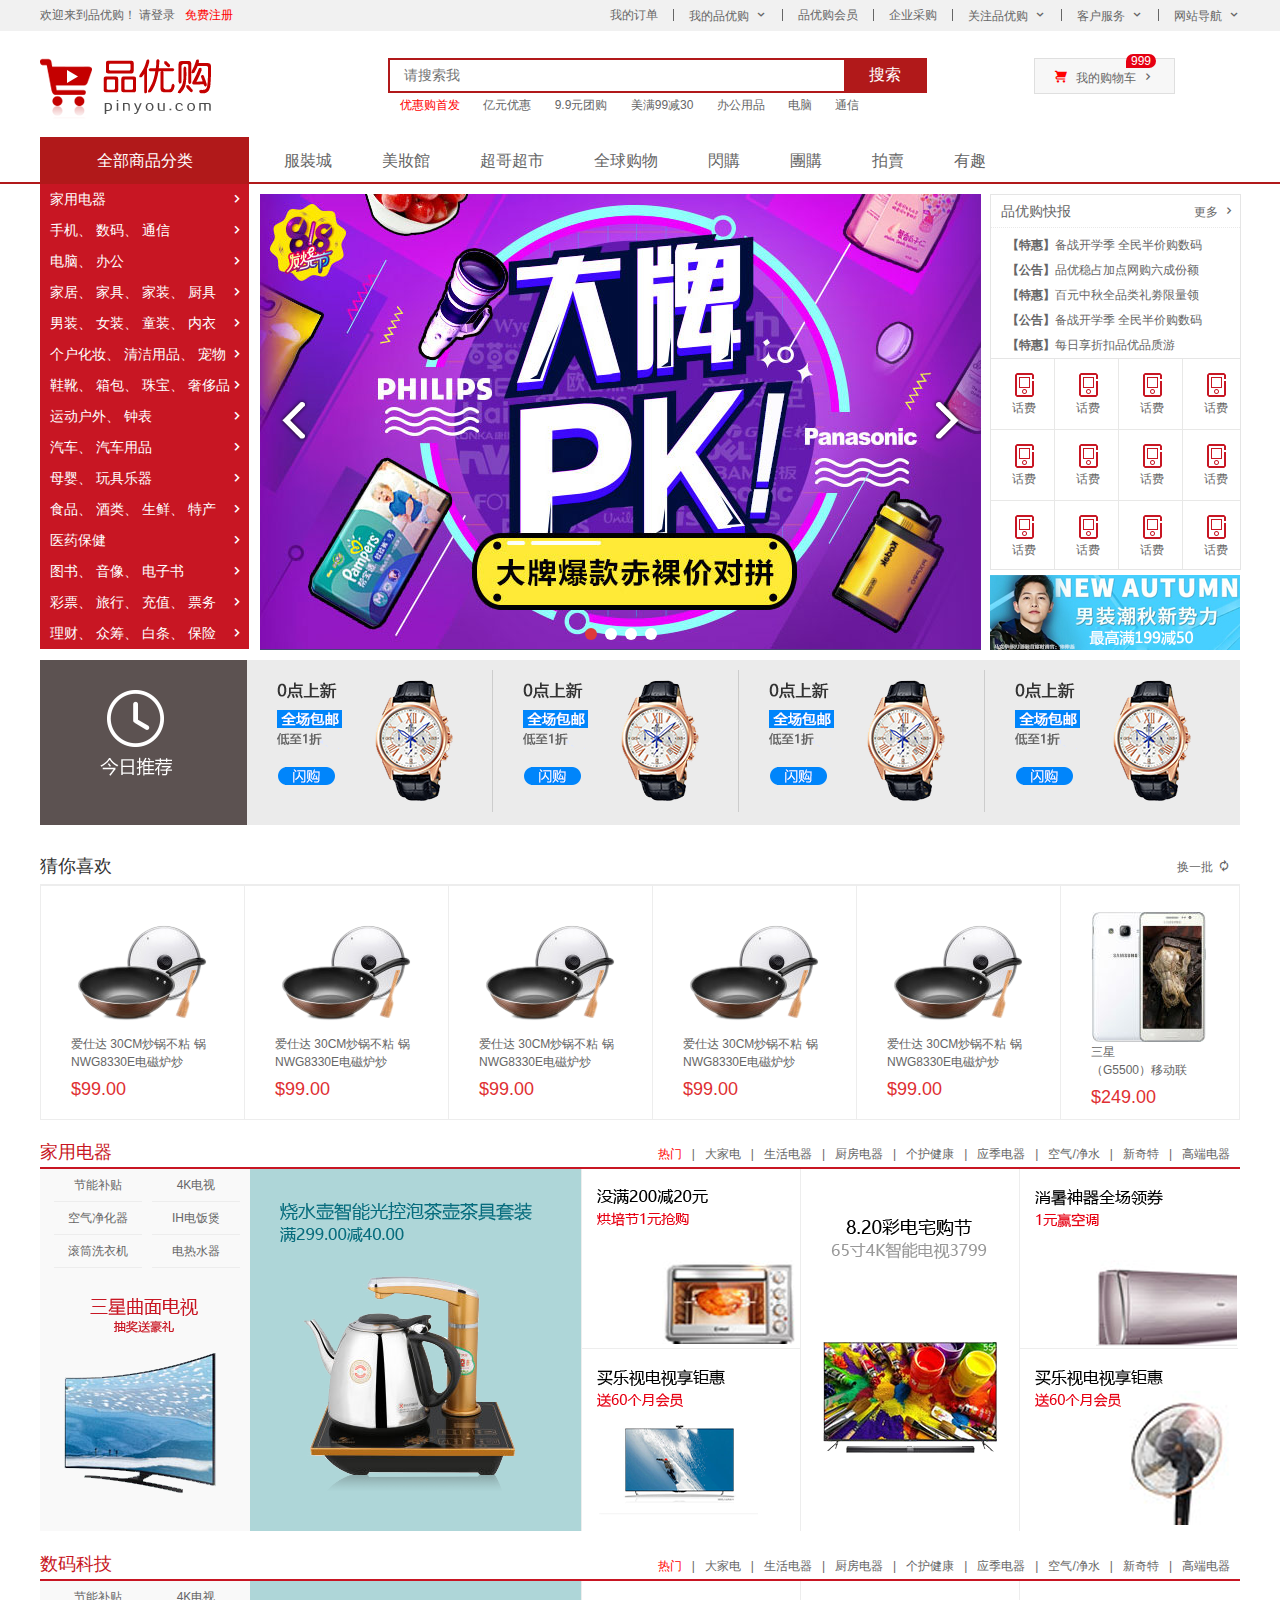
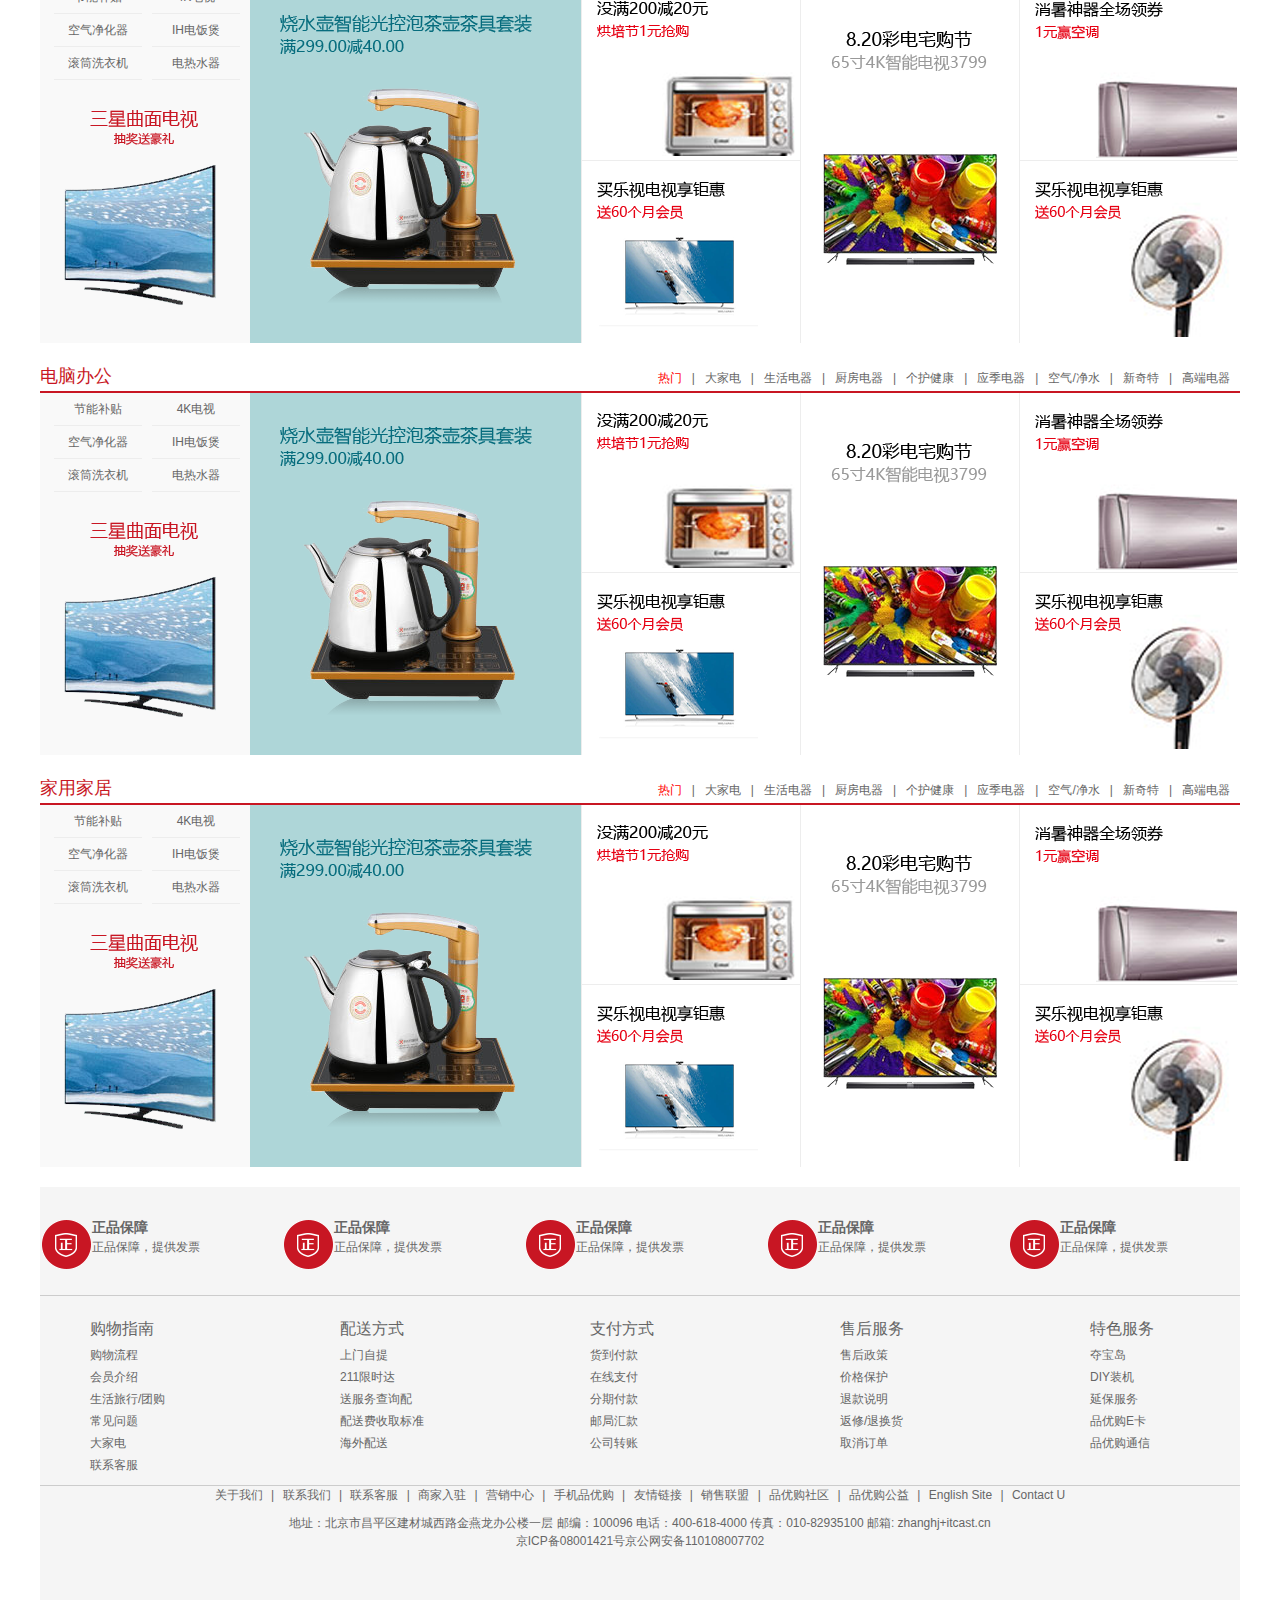
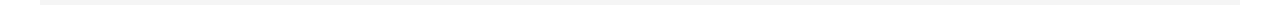
<file: index.html>
<!DOCTYPE html>
<html lang="en">

<head>
    <meta charset="UTF-8">
    <meta name="viewport" content="width=device-width, initial-scale=1.0">
    <title>品优购商城-综合网购首选-正品低价、品质保障、配送及时、轻松购物！
    </title>
    <!-- 网站说明 -->
    <meta name="description" content="品优购商城-专业的综合网上购物商城,销售家电、数码通讯、电脑、家居百货、服装服饰、母婴、图书、食品等数万个品牌优质商品.便捷、诚信的服务，为您提供愉悦的网上购物体验!" />
    <!-- 关键字 -->
    <meta name="keywords" content="网上购物,网上商城,手机,笔记本,电脑,MP3,CD,VCD,DV,相机,数码,配件,手表,存储卡,京东" />
    <!-- 引入小图标 -->
    <link rel="shortcut icon" href="img/favicon.ico">
    <!-- 引入初始化样式文件 -->
    <link rel="stylesheet" href="css/base.css">
    <!-- 引入公共样式文件 -->
    <link rel="stylesheet" href="css/common.css">
    <!-- 引入index.css文件 -->
    <link rel="stylesheet" href="css/index.css">
    <link rel="stylesheet" href="css/ft-carousel.css">
    <script src="js/jquery-3.2.1.min.js"></script>
    <!-- 引入缓动动画文件 -->
    <script src="js/缓动动画.js"></script>
    <!-- 引入index.js文件 -->
    <script src="js/index.js"></script>

</head>

<body>
    <!-- 最上面的部分 -->
    <div class="shortcut">
        <div class="w">
            <div class="fl">
                <ul>
                    <li>欢迎来到品优购！&nbsp; </li>
                    <li>
                        <a href="#">请登录 &nbsp; </a>
                        <a href="register.html" class="style_red">免费注册</a>
                    </li>
                </ul>
            </div>
            <div class="fr">
                <ul>
                    <li><a href="#">我的订单</a></li>
                    <li>
                        <a href=""></a>
                    </li>
                    <li class="arrow-icon"><a href="#">我的品优购</a></li>
                    <li>
                        <a href=""></a>
                    </li>
                    <li><a href="#">品优购会员</a></li>
                    <li>
                        <a href=""></a>
                    </li>
                    <li><a href="#">企业采购</a></li>
                    <li>
                        <a href=""></a>
                    </li>
                    <li class="arrow-icon"><a href="#">关注品优购</a></li>
                    <li>
                        <a href=""></a>
                    </li>
                    <li class="arrow-icon"><a href="#">客户服务</a></li>
                    <li>
                        <a href=""></a>
                    </li>
                    <li class="arrow-icon"><a href="#">网站导航</a></li>
                </ul>
            </div>
        </div>
    </div>
    <!-- 头部 -->
    <header class="w">
        <div class="logo">
            <h1>
                <a href="index.html" title="品优购商城">品优购商城</a>
            </h1>
        </div>
        <div class="search">
            <input type="search" name="" id="" placeholder="请搜索我">
            <button>搜索</button>
        </div>
        <div class="hotword">
            <a href="#" class="style_red">优惠购首发</a>
            <a href="#">亿元优惠</a>
            <a href="#">9.9元团购</a>
            <a href="#">美满99减30</a>
            <a href="#">办公用品</a>
            <a href="#">电脑</a>
            <a href="#">通信</a>
        </div>
        <div class="shopcar">
            <a href="购物车案例.html">我的购物车</a>
            <i class="count">999</i>
        </div>
    </header>
    <!-- 导航栏 -->
    <nav>
        <div class="w">
            <div class="dropdwon">
                <div class="dt">全部商品分类</div>
                <div class="dd">
                    <ul>
                        <li><a href="#">家用电器</a></li>
                        <li><a href="list.html">手机、 数码、 通信</a></li>
                        <li><a href="#">电脑、 办公</a></li>
                        <li><a href="#">家居、 家具、 家装、 厨具</a></li>
                        <li><a href="#">男装、 女装、 童装、 内衣</a></li>
                        <li><a href="#">个户化妆、 清洁用品、 宠物</a></li>
                        <li><a href="#">鞋靴、 箱包、 珠宝、 奢侈品</a></li>
                        <li><a href="#">运动户外、 钟表</a></li>
                        <li><a href="#">汽车、 汽车用品</a></li>
                        <li><a href="#">母婴、 玩具乐器</a></li>
                        <li><a href="#">食品、 酒类、 生鲜、 特产</a></li>
                        <li><a href="#">医药保健</a></li>
                        <li><a href="#">图书、 音像、 电子书</a></li>
                        <li><a href="#">彩票、 旅行、 充值、 票务</a></li>
                        <li><a href="#">理财、 众筹、 白条、 保险</a></li>
                    </ul>
                </div>
            </div>
            <div class="navitem">
                <ul>
                    <li><a href="#">服裝城</a></li>
                    <li><a href="#">美妝館</a></li>
                    <li><a href="#">超哥超市</a></li>
                    <li><a href="#">全球购物</a></li>
                    <li><a href="#">閃購</a></li>
                    <li><a href="#">團購</a></li>
                    <li><a href="#">拍賣</a></li>
                    <li><a href="#">有趣</a></li>
                </ul>
            </div>
        </div>
    </nav>
    <!-- 首页专有模块main -->
    <div class="w">
        <div class="main">
            <div class="focus">
                <div class="example">
                    <div class="ft-carousel" id="carousel_1">
                        <ul class="carousel-inner">
                            <li class="carousel-item"><img src="./img/focus.jpg" /></li>
                            <li class="carousel-item"><img src="./img/focus1.jpg" /></li>
                            <li class="carousel-item"><img src="./img/focus2.jpg" /></li>
                            <li class="carousel-item"><img src="./img/focus3.jpg" /></li>
                        </ul>
                    </div>
                </div>
                <script type="text/javascript">
                    jssor_1_slider_init();
                </script>

            </div>
            <div class="newsflash">
                <div class="news">
                    <div class="news-hd">
                        <h3>品优购快报</h3>
                        <a href="#">更多</a>
                    </div>
                    <div class="news-bd">
                        <ul>
                            <li><a href="#"><strong>【特惠】</strong>备战开学季 全民半价购数码</a></li>
                            <li><a href="#"><strong>【公告】</strong>品优稳占加点网购六成份额</a></li>
                            <li><a href="#"><strong>【特惠】</strong>百元中秋全品类礼劵限量领</a></li>
                            <li><a href="#"><strong>【公告】</strong>备战开学季 全民半价购数码</a></li>
                            <li><a href="#"><strong>【特惠】</strong>每日享折扣品优品质游</a></li>
                        </ul>
                    </div>
                </div>
                <div class="lifeservice">
                    <ul>
                        <li>
                            <a href="#">
                                <i></i>
                                <p>话费</p>
                            </a>
                        </li>
                        <li>
                            <a href="#">
                                <i></i>
                                <p>话费</p>
                            </a>
                        </li>
                        <li>
                            <a href="#">
                                <i></i>
                                <p>话费</p>
                            </a>
                        </li>
                        <li>
                            <a href="#">
                                <i></i>
                                <p>话费</p>
                            </a>
                        </li>
                        <li>
                            <a href="#">
                                <i></i>
                                <p>话费</p>
                            </a>
                        </li>
                        <li>
                            <a href="#">
                                <i></i>
                                <p>话费</p>
                            </a>
                        </li>
                        <li>
                            <a href="#">
                                <i></i>
                                <p>话费</p>
                            </a>
                        </li>
                        <li>
                            <a href="#">
                                <i></i>
                                <p>话费</p>
                            </a>
                        </li>
                        <li>
                            <a href="#">
                                <i></i>
                                <p>话费</p>
                            </a>
                        </li>
                        <li>
                            <a href="#">
                                <i></i>
                                <p>话费</p>
                            </a>
                        </li>
                        <li>
                            <a href="#">
                                <i></i>
                                <p>话费</p>
                            </a>
                        </li>
                        <li>
                            <a href="#">
                                <i></i>
                                <p>话费</p>
                            </a>
                        </li>
                    </ul>
                </div>
                <div class="bargain">
                    <img src="img/图层178.png" alt="">
                </div>
            </div>
        </div>
        <!-- 推荐模块 -->
        <div class="recom w">
            <div class="recom-hd">
                <img src="img/今日推荐.png" alt="">
            </div>
            <div class="recom-bd">
                <ul>
                    <li>
                        <a href="#">
                            <img src="img/图层151.png" alt="">
                        </a>
                    </li>
                    <li>
                        <a href="#"><img src="img/图层151.png" alt=""></a>
                    </li>
                    <li>
                        <a href="#"><img src="img/图层151.png" alt=""></a>
                    </li>
                    <li>
                        <a href="#"><img src="img/图层151.png" alt=""></a>
                    </li>
                </ul>
            </div>
        </div>
        <!-- 猜你喜欢 -->
        <div class="guess w">
            <div class="guess-hd">
                <h2>猜你喜欢</h2>
                <a href="#">换一批</a>
            </div>
            <div class="guess-bd">
                <ul>
                    <li>
                        <a href="#">
                            <img src="img/图层153.png" alt="">
                            <p>爱仕达 30CM炒锅不粘 锅NWG8330E电磁炉炒
                            </p>
                            <i>$99.00</i>
                        </a>
                    </li>

                    <li>
                        <a href="#">
                            <img src="img/图层153.png" alt="">
                            <p>爱仕达 30CM炒锅不粘 锅NWG8330E电磁炉炒
                            </p>
                            <i>$99.00</i>
                        </a>
                    </li>
                    <li>
                        <a href="#">
                            <img src="img/图层153.png" alt="">
                            <p>爱仕达 30CM炒锅不粘 锅NWG8330E电磁炉炒
                            </p>
                            <i>$99.00</i>
                        </a>
                    </li>
                    <li>
                        <a href="#">
                            <img src="img/图层153.png" alt="">
                            <p>爱仕达 30CM炒锅不粘 锅NWG8330E电磁炉炒
                            </p>
                            <i>$99.00</i>
                        </a>
                    </li>
                    <li>
                        <a href="#">
                            <img src="img/图层153.png" alt="">
                            <p>爱仕达 30CM炒锅不粘 锅NWG8330E电磁炉炒
                            </p>
                            <i>$99.00</i>
                        </a>
                    </li>
                    <li>
                        <a href="#">
                            <img src="img/图层158.png" alt="">
                            <p>
                                三星<br> （G5500）移动联
                            </p>
                            <i>$249.00</i>
                        </a>
                    </li>
                </ul>
            </div>
        </div>
        <!-- 楼层模块 -->
        <div class="floor">
            <!-- 第一层家用电器 -->
            <div class="w jiadian">
                <div class="box-hd">
                    <h3>家用电器</h3>
                    <div class="tb-list">
                        <ul>
                            <li><a href="#" class="style_red">热门</a>|</li>
                            <li><a href="#">大家电</a>|</li>
                            <li><a href="#">生活电器</a>|</li>
                            <li><a href="#">厨房电器</a>|</li>
                            <li><a href="#">个护健康</a>|</li>
                            <li><a href="#">应季电器</a>|</li>
                            <li><a href="#">空气/净水</a>|</li>
                            <li><a href="#">新奇特</a>|</li>
                            <li><a href="#">高端电器</a></li>
                        </ul>
                    </div>
                </div>
                <div class="box-bd">
                    <div class="wid210">
                        <ul>
                            <li><a href="#">节能补贴</a></li>
                            <li><a href="#">4K电视</a></li>
                            <li><a href="#">空气净化器</a></li>
                            <li><a href="#">IH电饭煲</a></li>
                            <li><a href="#">滚筒洗衣机</a></li>
                            <li><a href="#">电热水器</a></li>
                        </ul>
                        <img src="img/三星曲面电视抽奖送豪礼.png" alt="">
                    </div>
                    <div class="wid331">
                        <a href="#"><img src="img/图层118拷贝.png" alt=""></a>
                    </div>
                    <div class="wid221">
                        <div class="bb">
                            <a href="#"><img src="img/没满200减20元烘培节1元抢购.png" alt=""></a>
                        </div>
                        <div class="nm">
                            <a href="#"><img src="img/tv.png" alt=""></a>
                        </div>
                    </div>
                    <div class="wid221a">
                        <a href="#" class="big"><img src="img/8.20彩电宅购节65寸4K智能电视3799.png" alt=""></a>
                    </div>
                    <div class="wid221">
                        <div class="bb">
                            <a href="#"><img src="img/消暑神器全场领券1元赢空调.png" alt=""></a>
                        </div>
                        <div class="nm">
                            <a href="#"><img src="img/买乐视电视享钜惠送60个月会员拷贝.png" alt=""></a>
                        </div>
                    </div>
                </div>
            </div>
            <!-- 第二层数码科技 -->
            <div class="w tech">
                <div class="box-hd">
                    <h3>数码科技</h3>
                    <div class="tb-list">
                        <ul>
                            <li><a href="#" class="style_red">热门</a>|</li>
                            <li><a href="#">大家电</a>|</li>
                            <li><a href="#">生活电器</a>|</li>
                            <li><a href="#">厨房电器</a>|</li>
                            <li><a href="#">个护健康</a>|</li>
                            <li><a href="#">应季电器</a>|</li>
                            <li><a href="#">空气/净水</a>|</li>
                            <li><a href="#">新奇特</a>|</li>
                            <li><a href="#">高端电器</a></li>
                        </ul>
                    </div>
                </div>
                <div class="box-bd">
                    <div class="wid210">
                        <ul>
                            <li><a href="#">节能补贴</a></li>
                            <li><a href="#">4K电视</a></li>
                            <li><a href="#">空气净化器</a></li>
                            <li><a href="#">IH电饭煲</a></li>
                            <li><a href="#">滚筒洗衣机</a></li>
                            <li><a href="#">电热水器</a></li>
                        </ul>
                        <img src="img/三星曲面电视抽奖送豪礼.png" alt="">
                    </div>
                    <div class="wid331">
                        <a href="#"><img src="img/图层118拷贝.png" alt=""></a>
                    </div>
                    <div class="wid221">
                        <div class="bb">
                            <a href="#"><img src="img/没满200减20元烘培节1元抢购.png" alt=""></a>
                        </div>
                        <div class="nm">
                            <a href="#"><img src="img/tv.png" alt=""></a>
                        </div>
                    </div>
                    <div class="wid221a">
                        <a href="#" class="big"><img src="img/8.20彩电宅购节65寸4K智能电视3799.png" alt=""></a>
                    </div>
                    <div class="wid221">
                        <div class="bb">
                            <a href="#"><img src="img/消暑神器全场领券1元赢空调.png" alt=""></a>
                        </div>
                        <div class="nm">
                            <a href="#"><img src="img/买乐视电视享钜惠送60个月会员拷贝.png" alt=""></a>
                        </div>
                    </div>
                </div>
            </div>
            <!-- 第三层电脑办公 -->
            <div class="w computer">
                <div class="box-hd">
                    <h3>电脑办公</h3>
                    <div class="tb-list">
                        <ul>
                            <li><a href="#" class="style_red">热门</a>|</li>
                            <li><a href="#">大家电</a>|</li>
                            <li><a href="#">生活电器</a>|</li>
                            <li><a href="#">厨房电器</a>|</li>
                            <li><a href="#">个护健康</a>|</li>
                            <li><a href="#">应季电器</a>|</li>
                            <li><a href="#">空气/净水</a>|</li>
                            <li><a href="#">新奇特</a>|</li>
                            <li><a href="#">高端电器</a></li>
                        </ul>
                    </div>
                </div>
                <div class="box-bd">
                    <div class="wid210">
                        <ul>
                            <li><a href="#">节能补贴</a></li>
                            <li><a href="#">4K电视</a></li>
                            <li><a href="#">空气净化器</a></li>
                            <li><a href="#">IH电饭煲</a></li>
                            <li><a href="#">滚筒洗衣机</a></li>
                            <li><a href="#">电热水器</a></li>
                        </ul>
                        <img src="img/三星曲面电视抽奖送豪礼.png" alt="">
                    </div>
                    <div class="wid331">
                        <a href="#"><img src="img/图层118拷贝.png" alt=""></a>
                    </div>
                    <div class="wid221">
                        <div class="bb">
                            <a href="#"><img src="img/没满200减20元烘培节1元抢购.png" alt=""></a>
                        </div>
                        <div class="nm">
                            <a href="#"><img src="img/tv.png" alt=""></a>
                        </div>
                    </div>
                    <div class="wid221a">
                        <a href="#" class="big"><img src="img/8.20彩电宅购节65寸4K智能电视3799.png" alt=""></a>
                    </div>
                    <div class="wid221">
                        <div class="bb">
                            <a href="#"><img src="img/消暑神器全场领券1元赢空调.png" alt=""></a>
                        </div>
                        <div class="nm">
                            <a href="#"><img src="img/买乐视电视享钜惠送60个月会员拷贝.png" alt=""></a>
                        </div>
                    </div>
                </div>
            </div>
            <!-- 第四层家用家居 -->
            <div class="w home">
                <div class="box-hd">
                    <h3>家用家居</h3>
                    <div class="tb-list">
                        <ul>
                            <li><a href="#" class="style_red">热门</a>|</li>
                            <li><a href="#">大家电</a>|</li>
                            <li><a href="#">生活电器</a>|</li>
                            <li><a href="#">厨房电器</a>|</li>
                            <li><a href="#">个护健康</a>|</li>
                            <li><a href="#">应季电器</a>|</li>
                            <li><a href="#">空气/净水</a>|</li>
                            <li><a href="#">新奇特</a>|</li>
                            <li><a href="#">高端电器</a></li>
                        </ul>
                    </div>
                </div>
                <div class="box-bd">
                    <div class="wid210">
                        <ul>
                            <li><a href="#">节能补贴</a></li>
                            <li><a href="#">4K电视</a></li>
                            <li><a href="#">空气净化器</a></li>
                            <li><a href="#">IH电饭煲</a></li>
                            <li><a href="#">滚筒洗衣机</a></li>
                            <li><a href="#">电热水器</a></li>
                        </ul>
                        <img src="img/三星曲面电视抽奖送豪礼.png" alt="">
                    </div>
                    <div class="wid331">
                        <a href="#"><img src="img/图层118拷贝.png" alt=""></a>
                    </div>
                    <div class="wid221">
                        <div class="bb">
                            <a href="#"><img src="img/没满200减20元烘培节1元抢购.png" alt=""></a>
                        </div>
                        <div class="nm">
                            <a href="#"><img src="img/tv.png" alt=""></a>
                        </div>
                    </div>
                    <div class="wid221a">
                        <a href="#" class="big"><img src="img/8.20彩电宅购节65寸4K智能电视3799.png" alt=""></a>
                    </div>
                    <div class="wid221">
                        <div class="bb">
                            <a href="#"><img src="img/消暑神器全场领券1元赢空调.png" alt=""></a>
                        </div>
                        <div class="nm">
                            <a href="#"><img src="img/买乐视电视享钜惠送60个月会员拷贝.png" alt=""></a>
                        </div>
                    </div>
                </div>
            </div>
        </div>
        <!-- 固定电梯模块 -->
        <div class="fixedtool">
            <ul>
                <li class="fixedcolor">家用电器</li>
                <li>数码科技</li>
                <li>电脑办公</li>
                <li>家用家居</li>
            </ul>
        </div>



        <!-- 底部模块foot -->
        <footer>
            <div class="w">
                <div class="mod_service">
                    <ul>
                        <li>
                            <h5></h5>
                            <div class="service_text">
                                <h4>正品保障</h4>
                                <p>正品保障，提供发票</p>
                            </div>
                        </li>
                        <li>
                            <h5></h5>
                            <div class="service_text">
                                <h4>正品保障</h4>
                                <p>正品保障，提供发票</p>
                            </div>
                        </li>
                        <li>
                            <h5></h5>
                            <div class="service_text">
                                <h4>正品保障</h4>
                                <p>正品保障，提供发票</p>
                            </div>
                        </li>
                        <li>
                            <h5></h5>
                            <div class="service_text">
                                <h4>正品保障</h4>
                                <p>正品保障，提供发票</p>
                            </div>
                        </li>
                        <li>
                            <h5></h5>
                            <div class="service_text">
                                <h4>正品保障</h4>
                                <p>正品保障，提供发票</p>
                            </div>
                        </li>
                    </ul>
                </div>
                <div class="mod_help">
                    <dl>
                        <dt>购物指南</dt>
                        <dd><a href="#">购物流程</a></dd>
                        <dd><a href="#">会员介绍</a></dd>
                        <dd><a href="#">生活旅行/团购</a></dd>
                        <dd><a href="#">常见问题</a></dd>
                        <dd><a href="#">大家电</a></dd>
                        <dd><a href="#">联系客服</a></dd>
                    </dl>
                    <dl>
                        <dt>配送方式</dt>
                        <dd><a href="#">上门自提</a></dd>
                        <dd><a href="#">211限时达</a></dd>
                        <dd><a href="#">送服务查询配</a></dd>
                        <dd><a href="#">配送费收取标准</a></dd>
                        <dd><a href="#">海外配送</a></dd>
                    </dl>
                    <dl>
                        <dt>支付方式</dt>
                        <dd><a href="#">货到付款</a></dd>
                        <dd><a href="#">在线支付</a></dd>
                        <dd><a href="#">分期付款</a></dd>
                        <dd><a href="#">邮局汇款</a></dd>
                        <dd><a href="#">公司转账</a></dd>
                    </dl>
                    <dl>
                        <dt>售后服务</dt>
                        <dd><a href="#">售后政策</a></dd>
                        <dd><a href="#">价格保护</a></dd>
                        <dd><a href="#">退款说明</a></dd>
                        <dd><a href="#">返修/退换货</a></dd>
                        <dd><a href="#">取消订单</a></dd>
                    </dl>
                    <dl>
                        <dt>特色服务</dt>
                        <dd><a href="#">夺宝岛</a></dd>
                        <dd><a href="#">DIY装机</a></dd>
                        <dd><a href="#">延保服务</a></dd>
                        <dd><a href="#">品优购E卡</a></dd>
                        <dd><a href="#">品优购通信</a></dd>
                    </dl>
                </div>
                <div class="mod_copyright">
                    <div class="link">
                        <a href="#">关于我们</a> | <a href="#">联系我们</a> | <a href="#"> 联系客服</a> | <a href="#"> 商家入驻</a> | <a href="#"> 营销中心</a> | <a href="#">手机品优购</a> | <a href="#"> 友情链接</a> | <a href="#"> 销售联盟</a> | <a href="#"> 品优购社区</a> | <a href="#"> 品优购公益</a>                        | <a href="#"> English Site</a> | <a href="#">
                        Contact U</a>
                    </div>
                    <div class="copyright">
                        地址：北京市昌平区建材城西路金燕龙办公楼一层 邮编：100096 电话：400-618-4000 传真：010-82935100 邮箱: zhanghj+itcast.cn <br> 京ICP备08001421号京公网安备110108007702
                    </div>
                </div>
            </div>
        </footer>
        <script src="js/ft-carousel.min.js" type="text/javascript" charset="utf-8"></script>
        <script type="text/javascript">
            $("#carousel_1").FtCarousel();

            $("#carousel_2").FtCarousel({
                index: 1,
                auto: false
            });

            $("#carousel_3").FtCarousel({
                index: 0,
                auto: true,
                time: 3000,
                indicators: false,
                buttons: true
            });
        </script>
</body>

</html>
</file>
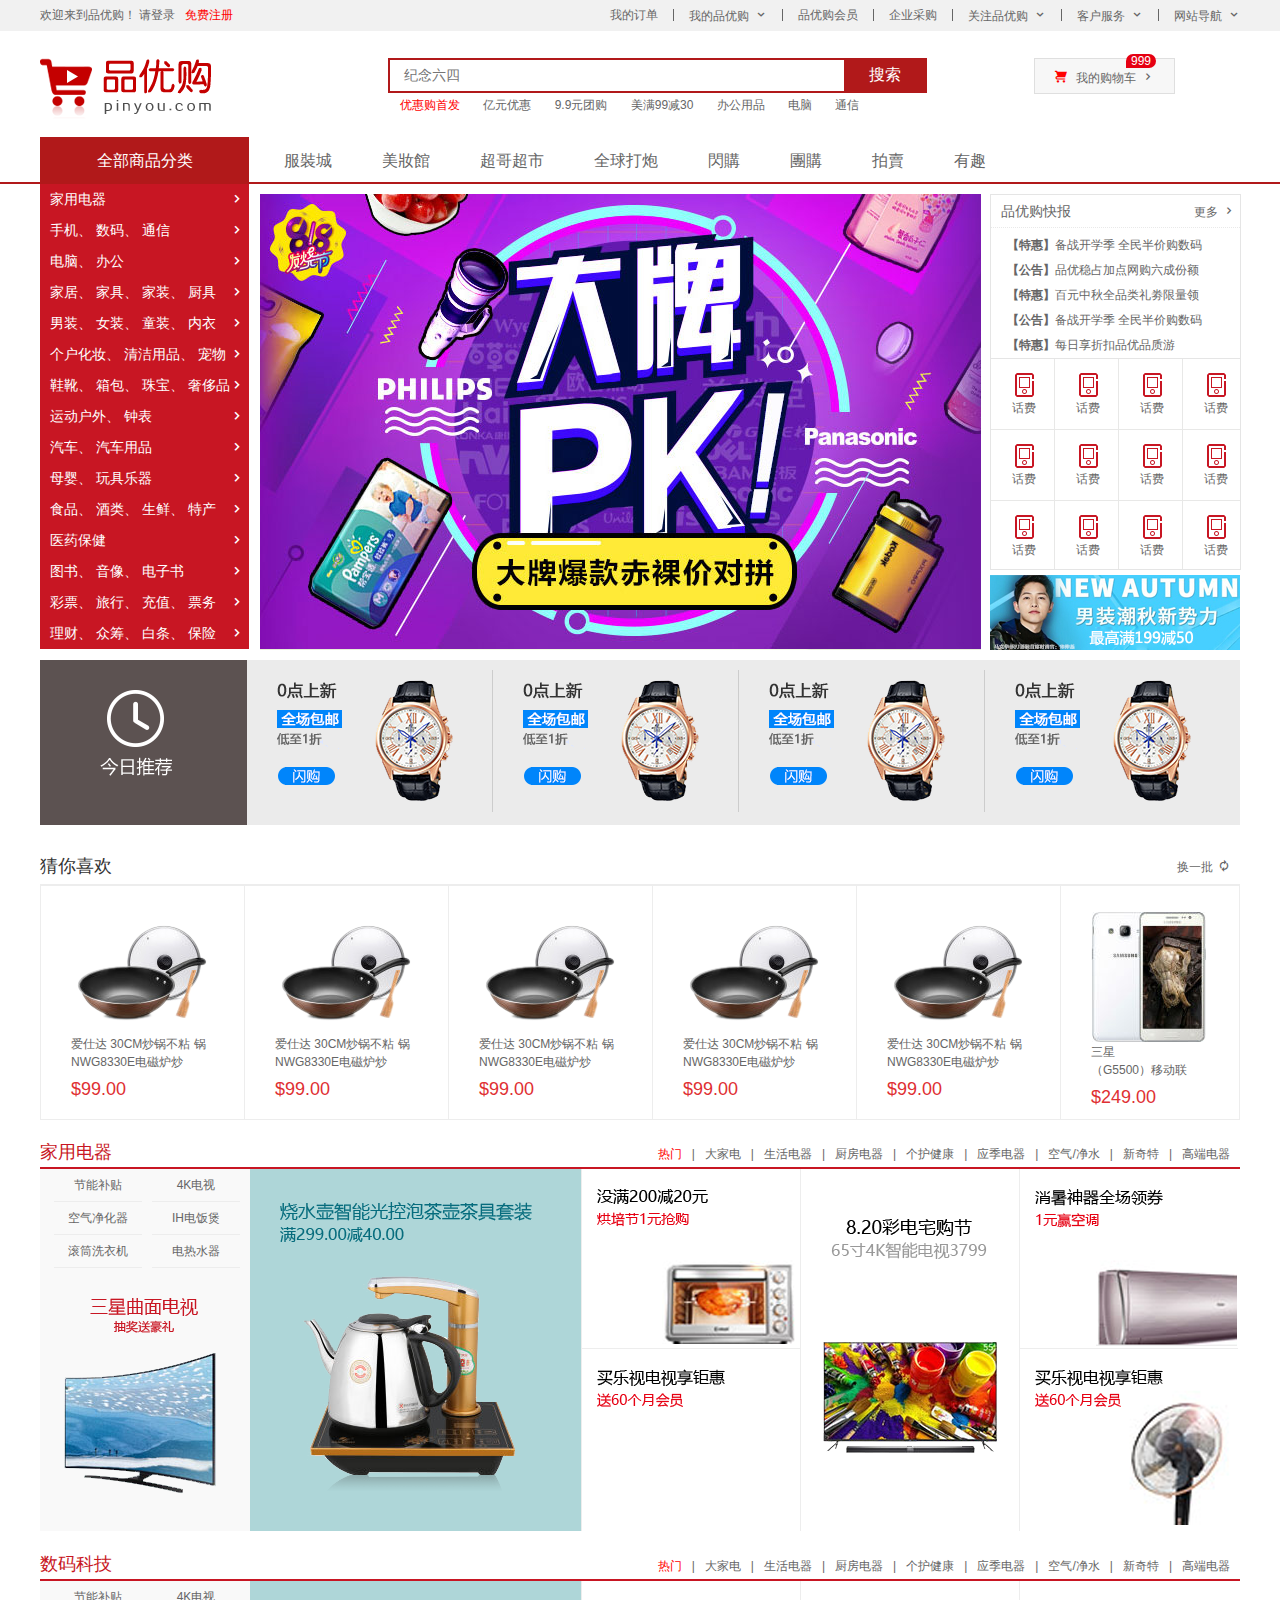
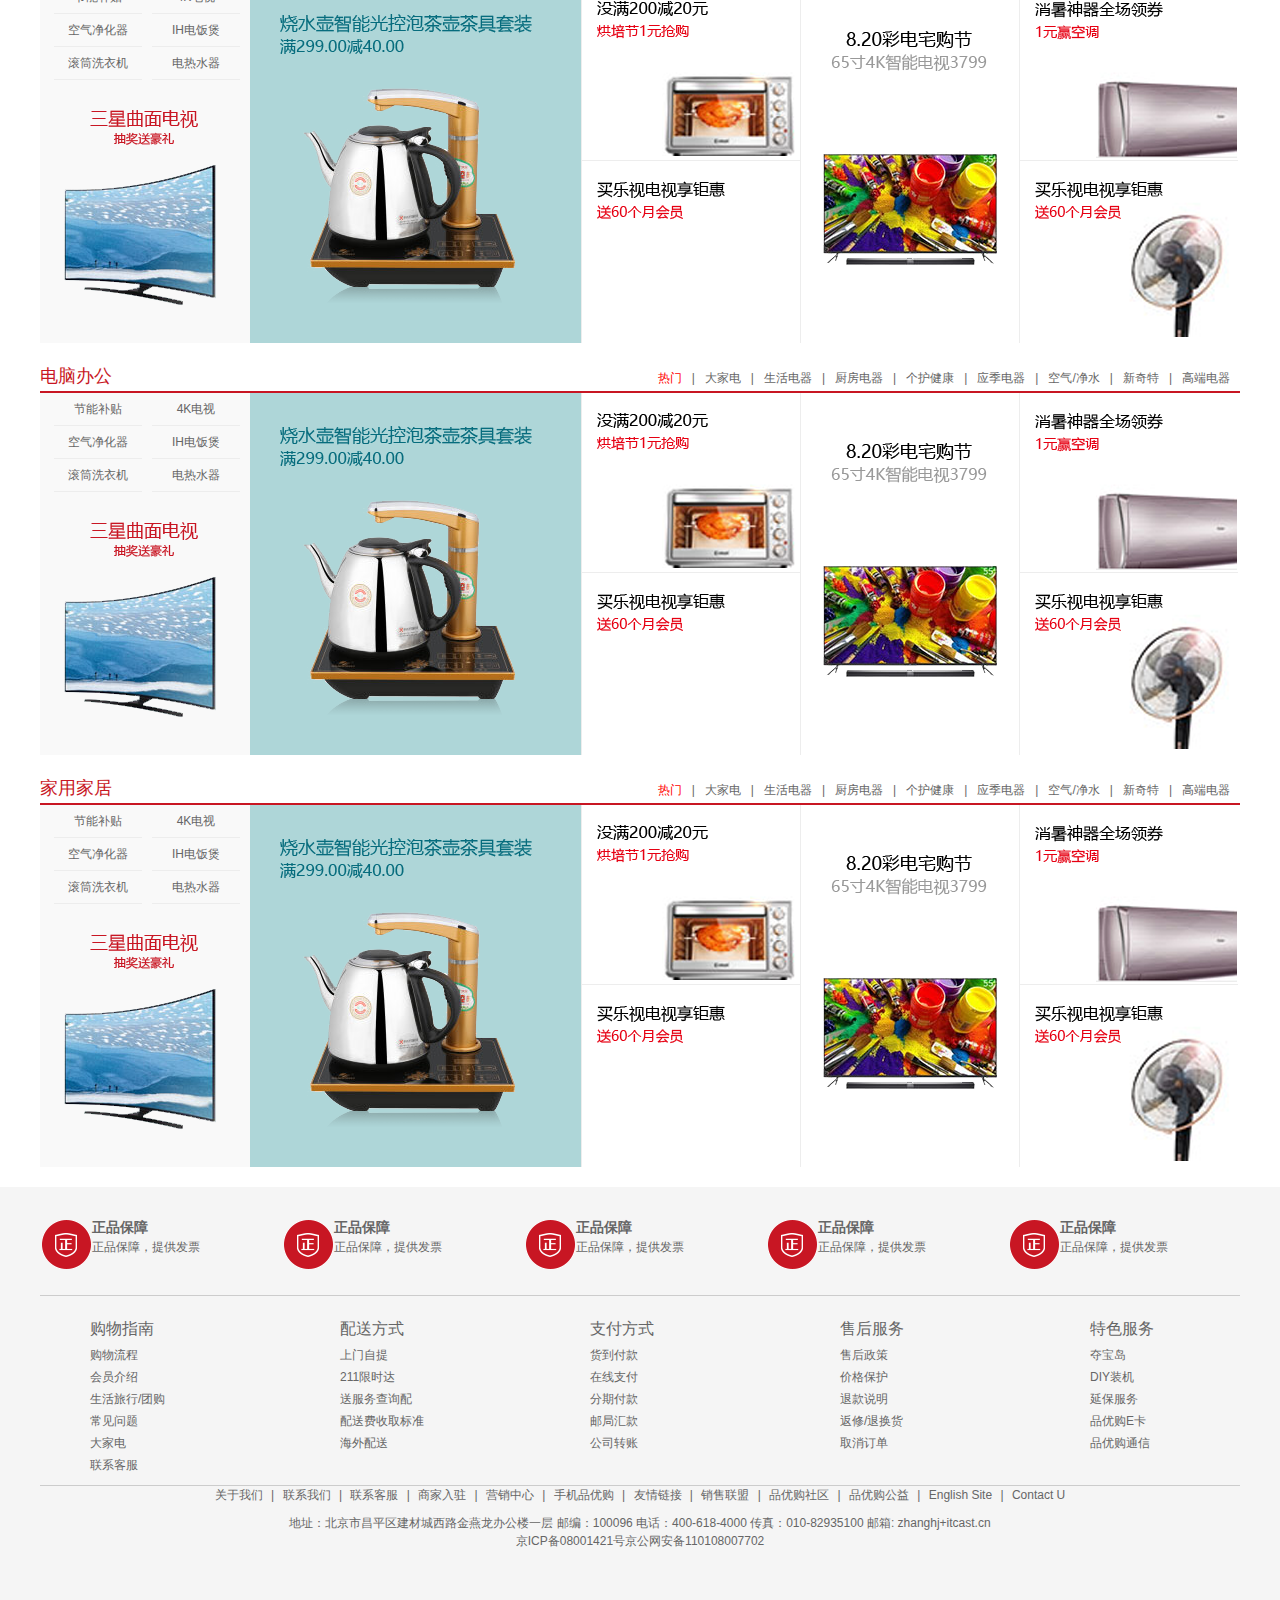
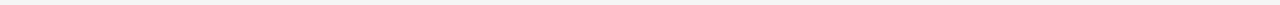
<file: index的副本.html>
<!DOCTYPE html>
<html lang="en">

<head>
    <meta charset="UTF-8">
    <meta name="viewport" content="width=device-width, initial-scale=1.0">
    <title>品优购商城-综合网购首选-正品低价、品质保障、配送及时、轻松购物！
    </title>
    <!-- 网站说明 -->
    <meta name="description" content="品优购商城-专业的综合网上购物商城,销售家电、数码通讯、电脑、家居百货、服装服饰、母婴、图书、食品等数万个品牌优质商品.便捷、诚信的服务，为您提供愉悦的网上购物体验!" />
    <!-- 关键字 -->
    <meta name="keywords" content="网上购物,网上商城,手机,笔记本,电脑,MP3,CD,VCD,DV,相机,数码,配件,手表,存储卡,京东" />
    <!-- 引入小图标 -->
    <link rel="shortcut icon" href="img/favicon.ico">
    <!-- 引入初始化样式文件 -->
    <link rel="stylesheet" href="css/base.css">
    <!-- 引入公共样式文件 -->
    <link rel="stylesheet" href="css/common.css">
    <!-- 引入index.css文件 -->
    <link rel="stylesheet" href="css/index.css">
    <script src="js/jquery-3.2.1.min.js"></script>
    <!-- 引入缓动动画文件 -->
    <script src="js/缓动动画.js"></script>
    <!-- 引入index.js文件 -->
    <script src="js/index.js"></script>

</head>

<body>
    <!-- 最上面的部分 -->
    <div class="shortcut">
        <div class="w">
            <div class="fl">
                <ul>
                    <li>欢迎来到品优购！&nbsp; </li>
                    <li>
                        <a href="#">请登录 &nbsp; </a>
                        <a href="register.html" class="style_red">免费注册</a>
                    </li>
                </ul>
            </div>
            <div class="fr">
                <ul>
                    <li><a href="#">我的订单</a></li>
                    <li>
                        <a href=""></a>
                    </li>
                    <li class="arrow-icon"><a href="#">我的品优购</a></li>
                    <li>
                        <a href=""></a>
                    </li>
                    <li><a href="#">品优购会员</a></li>
                    <li>
                        <a href=""></a>
                    </li>
                    <li><a href="#">企业采购</a></li>
                    <li>
                        <a href=""></a>
                    </li>
                    <li class="arrow-icon"><a href="#">关注品优购</a></li>
                    <li>
                        <a href=""></a>
                    </li>
                    <li class="arrow-icon"><a href="#">客户服务</a></li>
                    <li>
                        <a href=""></a>
                    </li>
                    <li class="arrow-icon"><a href="#">网站导航</a></li>
                </ul>
            </div>
        </div>
    </div>
    <!-- 头部 -->
    <header class="w">
        <div class="logo">
            <h1>
                <a href="index.html" title="品优购商城">品优购商城</a>
            </h1>
        </div>
        <div class="search">
            <input type="search" name="" id="" placeholder="纪念六四">
            <button>搜索</button>
        </div>
        <div class="hotword">
            <a href="#" class="style_red">优惠购首发</a>
            <a href="#">亿元优惠</a>
            <a href="#">9.9元团购</a>
            <a href="#">美满99减30</a>
            <a href="#">办公用品</a>
            <a href="#">电脑</a>
            <a href="#">通信</a>
        </div>
        <div class="shopcar">
            <a href="#">我的购物车</a>
            <i class="count">999</i>
        </div>
    </header>
    <!-- 导航栏 -->
    <nav>
        <div class="w">
            <div class="dropdwon">
                <div class="dt">全部商品分类</div>
                <div class="dd">
                    <ul>
                        <li><a href="#">家用电器</a></li>
                        <li><a href="list.html">手机、 数码、 通信</a></li>
                        <li><a href="#">电脑、 办公</a></li>
                        <li><a href="#">家居、 家具、 家装、 厨具</a></li>
                        <li><a href="#">男装、 女装、 童装、 内衣</a></li>
                        <li><a href="#">个户化妆、 清洁用品、 宠物</a></li>
                        <li><a href="#">鞋靴、 箱包、 珠宝、 奢侈品</a></li>
                        <li><a href="#">运动户外、 钟表</a></li>
                        <li><a href="#">汽车、 汽车用品</a></li>
                        <li><a href="#">母婴、 玩具乐器</a></li>
                        <li><a href="#">食品、 酒类、 生鲜、 特产</a></li>
                        <li><a href="#">医药保健</a></li>
                        <li><a href="#">图书、 音像、 电子书</a></li>
                        <li><a href="#">彩票、 旅行、 充值、 票务</a></li>
                        <li><a href="#">理财、 众筹、 白条、 保险</a></li>
                    </ul>
                </div>
            </div>
            <div class="navitem">
                <ul>
                    <li><a href="#">服裝城</a></li>
                    <li><a href="#">美妝館</a></li>
                    <li><a href="#">超哥超市</a></li>
                    <li><a href="#">全球打炮</a></li>
                    <li><a href="#">閃購</a></li>
                    <li><a href="#">團購</a></li>
                    <li><a href="#">拍賣</a></li>
                    <li><a href="#">有趣</a></li>
                </ul>
            </div>
        </div>
    </nav>
    <!-- 首页专有模块main -->
    <div class="w">
        <div class="main">
            <div class="focus">
                <ol class="circle">

                </ol>
                <a href="javascricp:;" class="arrow-l">
                    < </a>
                        <a href="javascricp:;" class="arrow-r"> > </a>
                        <ul>
                            <li>
                                <a href="#"><img src="img/focus.jpg" alt="" style="width: 100%;"></a>
                            </li>
                            <li>
                                <a href="#"><img src="img/focus1.jpg" alt="" style="width: 100%;"></a>
                            </li>
                            <li>
                                <a href="#"><img src="img/focus2.jpg" alt="" style="width: 100%;"></a>
                            </li>
                            <li>
                                <a href="#"><img src="img/focus3.jpg" alt="" style="width: 100%;"></a>
                            </li>
                        </ul>
            </div>
            <div class="newsflash">
                <div class="news">
                    <div class="news-hd">
                        <h3>品优购快报</h3>
                        <a href="#">更多</a>
                    </div>
                    <div class="news-bd">
                        <ul>
                            <li><a href="#"><strong>【特惠】</strong>备战开学季 全民半价购数码</a></li>
                            <li><a href="#"><strong>【公告】</strong>品优稳占加点网购六成份额</a></li>
                            <li><a href="#"><strong>【特惠】</strong>百元中秋全品类礼劵限量领</a></li>
                            <li><a href="#"><strong>【公告】</strong>备战开学季 全民半价购数码</a></li>
                            <li><a href="#"><strong>【特惠】</strong>每日享折扣品优品质游</a></li>
                        </ul>
                    </div>
                </div>
                <div class="lifeservice">
                    <ul>
                        <li>
                            <a href="#">
                                <i></i>
                                <p>话费</p>
                            </a>
                        </li>
                        <li>
                            <a href="#">
                                <i></i>
                                <p>话费</p>
                            </a>
                        </li>
                        <li>
                            <a href="#">
                                <i></i>
                                <p>话费</p>
                            </a>
                        </li>
                        <li>
                            <a href="#">
                                <i></i>
                                <p>话费</p>
                            </a>
                        </li>
                        <li>
                            <a href="#">
                                <i></i>
                                <p>话费</p>
                            </a>
                        </li>
                        <li>
                            <a href="#">
                                <i></i>
                                <p>话费</p>
                            </a>
                        </li>
                        <li>
                            <a href="#">
                                <i></i>
                                <p>话费</p>
                            </a>
                        </li>
                        <li>
                            <a href="#">
                                <i></i>
                                <p>话费</p>
                            </a>
                        </li>
                        <li>
                            <a href="#">
                                <i></i>
                                <p>话费</p>
                            </a>
                        </li>
                        <li>
                            <a href="#">
                                <i></i>
                                <p>话费</p>
                            </a>
                        </li>
                        <li>
                            <a href="#">
                                <i></i>
                                <p>话费</p>
                            </a>
                        </li>
                        <li>
                            <a href="#">
                                <i></i>
                                <p>话费</p>
                            </a>
                        </li>
                    </ul>
                </div>
                <div class="bargain">
                    <img src="img/图层178.png" alt="">
                </div>
            </div>
        </div>
    </div>
    <!-- 推荐模块 -->
    <div class="recom w">
        <div class="recom-hd">
            <img src="img/今日推荐.png" alt="">
        </div>
        <div class="recom-bd">
            <ul>
                <li>
                    <a href="#">
                        <img src="img/图层151.png" alt="">
                    </a>
                </li>
                <li>
                    <a href="#"><img src="img/图层151.png" alt=""></a>
                </li>
                <li>
                    <a href="#"><img src="img/图层151.png" alt=""></a>
                </li>
                <li>
                    <a href="#"><img src="img/图层151.png" alt=""></a>
                </li>
            </ul>
        </div>
    </div>
    <!-- 猜你喜欢 -->
    <div class="guess w">
        <div class="guess-hd">
            <h2>猜你喜欢</h2>
            <a href="#">换一批</a>
        </div>
        <div class="guess-bd">
            <ul>
                <li>
                    <a href="#">
                        <img src="img/图层153.png" alt="">
                        <p>爱仕达 30CM炒锅不粘 锅NWG8330E电磁炉炒
                        </p>
                        <i>$99.00</i>
                    </a>
                </li>

                <li>
                    <a href="#">
                        <img src="img/图层153.png" alt="">
                        <p>爱仕达 30CM炒锅不粘 锅NWG8330E电磁炉炒
                        </p>
                        <i>$99.00</i>
                    </a>
                </li>
                <li>
                    <a href="#">
                        <img src="img/图层153.png" alt="">
                        <p>爱仕达 30CM炒锅不粘 锅NWG8330E电磁炉炒
                        </p>
                        <i>$99.00</i>
                    </a>
                </li>
                <li>
                    <a href="#">
                        <img src="img/图层153.png" alt="">
                        <p>爱仕达 30CM炒锅不粘 锅NWG8330E电磁炉炒
                        </p>
                        <i>$99.00</i>
                    </a>
                </li>
                <li>
                    <a href="#">
                        <img src="img/图层153.png" alt="">
                        <p>爱仕达 30CM炒锅不粘 锅NWG8330E电磁炉炒
                        </p>
                        <i>$99.00</i>
                    </a>
                </li>
                <li>
                    <a href="#">
                        <img src="img/图层158.png" alt="">
                        <p>
                            三星<br> （G5500）移动联
                        </p>
                        <i>$249.00</i>
                    </a>
                </li>
            </ul>
        </div>
    </div>
    <!-- 楼层模块 -->
    <div class="floor">
        <!-- 第一层家用电器 -->
        <div class="w jiadian">
            <div class="box-hd">
                <h3>家用电器</h3>
                <div class="tb-list">
                    <ul>
                        <li><a href="#" class="style_red">热门</a>|</li>
                        <li><a href="#">大家电</a>|</li>
                        <li><a href="#">生活电器</a>|</li>
                        <li><a href="#">厨房电器</a>|</li>
                        <li><a href="#">个护健康</a>|</li>
                        <li><a href="#">应季电器</a>|</li>
                        <li><a href="#">空气/净水</a>|</li>
                        <li><a href="#">新奇特</a>|</li>
                        <li><a href="#">高端电器</a></li>
                    </ul>
                </div>
            </div>
            <div class="box-bd">
                <div class="wid210">
                    <ul>
                        <li><a href="#">节能补贴</a></li>
                        <li><a href="#">4K电视</a></li>
                        <li><a href="#">空气净化器</a></li>
                        <li><a href="#">IH电饭煲</a></li>
                        <li><a href="#">滚筒洗衣机</a></li>
                        <li><a href="#">电热水器</a></li>
                    </ul>
                    <img src="img/三星曲面电视抽奖送豪礼.png" alt="">
                </div>
                <div class="wid331">
                    <a href="#"><img src="img/图层118拷贝.png" alt=""></a>
                </div>
                <div class="wid221">
                    <div class="bb">
                        <a href="#"><img src="img/没满200减20元烘培节1元抢购.png" alt=""></a>
                    </div>
                    <div class="nm">
                        <a href="#"><img src="img/买乐视电视享钜惠送60个月会员.png" alt=""></a>
                    </div>
                </div>
                <div class="wid221a">
                    <a href="#" class="big"><img src="img/8.20彩电宅购节65寸4K智能电视3799.png" alt=""></a>
                </div>
                <div class="wid221">
                    <div class="bb">
                        <a href="#"><img src="img/消暑神器全场领券1元赢空调.png" alt=""></a>
                    </div>
                    <div class="nm">
                        <a href="#"><img src="img/买乐视电视享钜惠送60个月会员拷贝.png" alt=""></a>
                    </div>
                </div>
            </div>
        </div>
        <!-- 第二层数码科技 -->
        <div class="w tech">
            <div class="box-hd">
                <h3>数码科技</h3>
                <div class="tb-list">
                    <ul>
                        <li><a href="#" class="style_red">热门</a>|</li>
                        <li><a href="#">大家电</a>|</li>
                        <li><a href="#">生活电器</a>|</li>
                        <li><a href="#">厨房电器</a>|</li>
                        <li><a href="#">个护健康</a>|</li>
                        <li><a href="#">应季电器</a>|</li>
                        <li><a href="#">空气/净水</a>|</li>
                        <li><a href="#">新奇特</a>|</li>
                        <li><a href="#">高端电器</a></li>
                    </ul>
                </div>
            </div>
            <div class="box-bd">
                <div class="wid210">
                    <ul>
                        <li><a href="#">节能补贴</a></li>
                        <li><a href="#">4K电视</a></li>
                        <li><a href="#">空气净化器</a></li>
                        <li><a href="#">IH电饭煲</a></li>
                        <li><a href="#">滚筒洗衣机</a></li>
                        <li><a href="#">电热水器</a></li>
                    </ul>
                    <img src="img/三星曲面电视抽奖送豪礼.png" alt="">
                </div>
                <div class="wid331">
                    <a href="#"><img src="img/图层118拷贝.png" alt=""></a>
                </div>
                <div class="wid221">
                    <div class="bb">
                        <a href="#"><img src="img/没满200减20元烘培节1元抢购.png" alt=""></a>
                    </div>
                    <div class="nm">
                        <a href="#"><img src="img/买乐视电视享钜惠送60个月会员.png" alt=""></a>
                    </div>
                </div>
                <div class="wid221a">
                    <a href="#" class="big"><img src="img/8.20彩电宅购节65寸4K智能电视3799.png" alt=""></a>
                </div>
                <div class="wid221">
                    <div class="bb">
                        <a href="#"><img src="img/消暑神器全场领券1元赢空调.png" alt=""></a>
                    </div>
                    <div class="nm">
                        <a href="#"><img src="img/买乐视电视享钜惠送60个月会员拷贝.png" alt=""></a>
                    </div>
                </div>
            </div>
        </div>
        <!-- 第三层电脑办公 -->
        <div class="w computer">
            <div class="box-hd">
                <h3>电脑办公</h3>
                <div class="tb-list">
                    <ul>
                        <li><a href="#" class="style_red">热门</a>|</li>
                        <li><a href="#">大家电</a>|</li>
                        <li><a href="#">生活电器</a>|</li>
                        <li><a href="#">厨房电器</a>|</li>
                        <li><a href="#">个护健康</a>|</li>
                        <li><a href="#">应季电器</a>|</li>
                        <li><a href="#">空气/净水</a>|</li>
                        <li><a href="#">新奇特</a>|</li>
                        <li><a href="#">高端电器</a></li>
                    </ul>
                </div>
            </div>
            <div class="box-bd">
                <div class="wid210">
                    <ul>
                        <li><a href="#">节能补贴</a></li>
                        <li><a href="#">4K电视</a></li>
                        <li><a href="#">空气净化器</a></li>
                        <li><a href="#">IH电饭煲</a></li>
                        <li><a href="#">滚筒洗衣机</a></li>
                        <li><a href="#">电热水器</a></li>
                    </ul>
                    <img src="img/三星曲面电视抽奖送豪礼.png" alt="">
                </div>
                <div class="wid331">
                    <a href="#"><img src="img/图层118拷贝.png" alt=""></a>
                </div>
                <div class="wid221">
                    <div class="bb">
                        <a href="#"><img src="img/没满200减20元烘培节1元抢购.png" alt=""></a>
                    </div>
                    <div class="nm">
                        <a href="#"><img src="img/买乐视电视享钜惠送60个月会员.png" alt=""></a>
                    </div>
                </div>
                <div class="wid221a">
                    <a href="#" class="big"><img src="img/8.20彩电宅购节65寸4K智能电视3799.png" alt=""></a>
                </div>
                <div class="wid221">
                    <div class="bb">
                        <a href="#"><img src="img/消暑神器全场领券1元赢空调.png" alt=""></a>
                    </div>
                    <div class="nm">
                        <a href="#"><img src="img/买乐视电视享钜惠送60个月会员拷贝.png" alt=""></a>
                    </div>
                </div>
            </div>
        </div>
        <!-- 第四层家用家居 -->
        <div class="w home">
            <div class="box-hd">
                <h3>家用家居</h3>
                <div class="tb-list">
                    <ul>
                        <li><a href="#" class="style_red">热门</a>|</li>
                        <li><a href="#">大家电</a>|</li>
                        <li><a href="#">生活电器</a>|</li>
                        <li><a href="#">厨房电器</a>|</li>
                        <li><a href="#">个护健康</a>|</li>
                        <li><a href="#">应季电器</a>|</li>
                        <li><a href="#">空气/净水</a>|</li>
                        <li><a href="#">新奇特</a>|</li>
                        <li><a href="#">高端电器</a></li>
                    </ul>
                </div>
            </div>
            <div class="box-bd">
                <div class="wid210">
                    <ul>
                        <li><a href="#">节能补贴</a></li>
                        <li><a href="#">4K电视</a></li>
                        <li><a href="#">空气净化器</a></li>
                        <li><a href="#">IH电饭煲</a></li>
                        <li><a href="#">滚筒洗衣机</a></li>
                        <li><a href="#">电热水器</a></li>
                    </ul>
                    <img src="img/三星曲面电视抽奖送豪礼.png" alt="">
                </div>
                <div class="wid331">
                    <a href="#"><img src="img/图层118拷贝.png" alt=""></a>
                </div>
                <div class="wid221">
                    <div class="bb">
                        <a href="#"><img src="img/没满200减20元烘培节1元抢购.png" alt=""></a>
                    </div>
                    <div class="nm">
                        <a href="#"><img src="img/买乐视电视享钜惠送60个月会员.png" alt=""></a>
                    </div>
                </div>
                <div class="wid221a">
                    <a href="#" class="big"><img src="img/8.20彩电宅购节65寸4K智能电视3799.png" alt=""></a>
                </div>
                <div class="wid221">
                    <div class="bb">
                        <a href="#"><img src="img/消暑神器全场领券1元赢空调.png" alt=""></a>
                    </div>
                    <div class="nm">
                        <a href="#"><img src="img/买乐视电视享钜惠送60个月会员拷贝.png" alt=""></a>
                    </div>
                </div>
            </div>
        </div>
    </div>
    <!-- 固定电梯模块 -->
    <div class="fixedtool">
        <ul>
            <li class="fixedcolor">家用电器</li>
            <li>数码科技</li>
            <li>电脑办公</li>
            <li>家用家居</li>
        </ul>
    </div>



    <!-- 底部模块foot -->
    <footer>
        <div class="w">
            <div class="mod_service">
                <ul>
                    <li>
                        <h5></h5>
                        <div class="service_text">
                            <h4>正品保障</h4>
                            <p>正品保障，提供发票</p>
                        </div>
                    </li>
                    <li>
                        <h5></h5>
                        <div class="service_text">
                            <h4>正品保障</h4>
                            <p>正品保障，提供发票</p>
                        </div>
                    </li>
                    <li>
                        <h5></h5>
                        <div class="service_text">
                            <h4>正品保障</h4>
                            <p>正品保障，提供发票</p>
                        </div>
                    </li>
                    <li>
                        <h5></h5>
                        <div class="service_text">
                            <h4>正品保障</h4>
                            <p>正品保障，提供发票</p>
                        </div>
                    </li>
                    <li>
                        <h5></h5>
                        <div class="service_text">
                            <h4>正品保障</h4>
                            <p>正品保障，提供发票</p>
                        </div>
                    </li>
                </ul>
            </div>
            <div class="mod_help">
                <dl>
                    <dt>购物指南</dt>
                    <dd><a href="#">购物流程</a></dd>
                    <dd><a href="#">会员介绍</a></dd>
                    <dd><a href="#">生活旅行/团购</a></dd>
                    <dd><a href="#">常见问题</a></dd>
                    <dd><a href="#">大家电</a></dd>
                    <dd><a href="#">联系客服</a></dd>
                </dl>
                <dl>
                    <dt>配送方式</dt>
                    <dd><a href="#">上门自提</a></dd>
                    <dd><a href="#">211限时达</a></dd>
                    <dd><a href="#">送服务查询配</a></dd>
                    <dd><a href="#">配送费收取标准</a></dd>
                    <dd><a href="#">海外配送</a></dd>
                </dl>
                <dl>
                    <dt>支付方式</dt>
                    <dd><a href="#">货到付款</a></dd>
                    <dd><a href="#">在线支付</a></dd>
                    <dd><a href="#">分期付款</a></dd>
                    <dd><a href="#">邮局汇款</a></dd>
                    <dd><a href="#">公司转账</a></dd>
                </dl>
                <dl>
                    <dt>售后服务</dt>
                    <dd><a href="#">售后政策</a></dd>
                    <dd><a href="#">价格保护</a></dd>
                    <dd><a href="#">退款说明</a></dd>
                    <dd><a href="#">返修/退换货</a></dd>
                    <dd><a href="#">取消订单</a></dd>
                </dl>
                <dl>
                    <dt>特色服务</dt>
                    <dd><a href="#">夺宝岛</a></dd>
                    <dd><a href="#">DIY装机</a></dd>
                    <dd><a href="#">延保服务</a></dd>
                    <dd><a href="#">品优购E卡</a></dd>
                    <dd><a href="#">品优购通信</a></dd>
                </dl>
            </div>
            <div class="mod_copyright">
                <div class="link">
                    <a href="#">关于我们</a> | <a href="#">联系我们</a> | <a href="#"> 联系客服</a> | <a href="#"> 商家入驻</a> | <a href="#"> 营销中心</a> | <a href="#">手机品优购</a> | <a href="#"> 友情链接</a> | <a href="#"> 销售联盟</a> | <a href="#"> 品优购社区</a> | <a href="#"> 品优购公益</a>                    | <a href="#"> English Site</a> | <a href="#">
                        Contact U</a>
                </div>
                <div class="copyright">
                    地址：北京市昌平区建材城西路金燕龙办公楼一层 邮编：100096 电话：400-618-4000 传真：010-82935100 邮箱: zhanghj+itcast.cn <br> 京ICP备08001421号京公网安备110108007702
                </div>
            </div>
        </div>
    </footer>
</body>

</html>
</file>
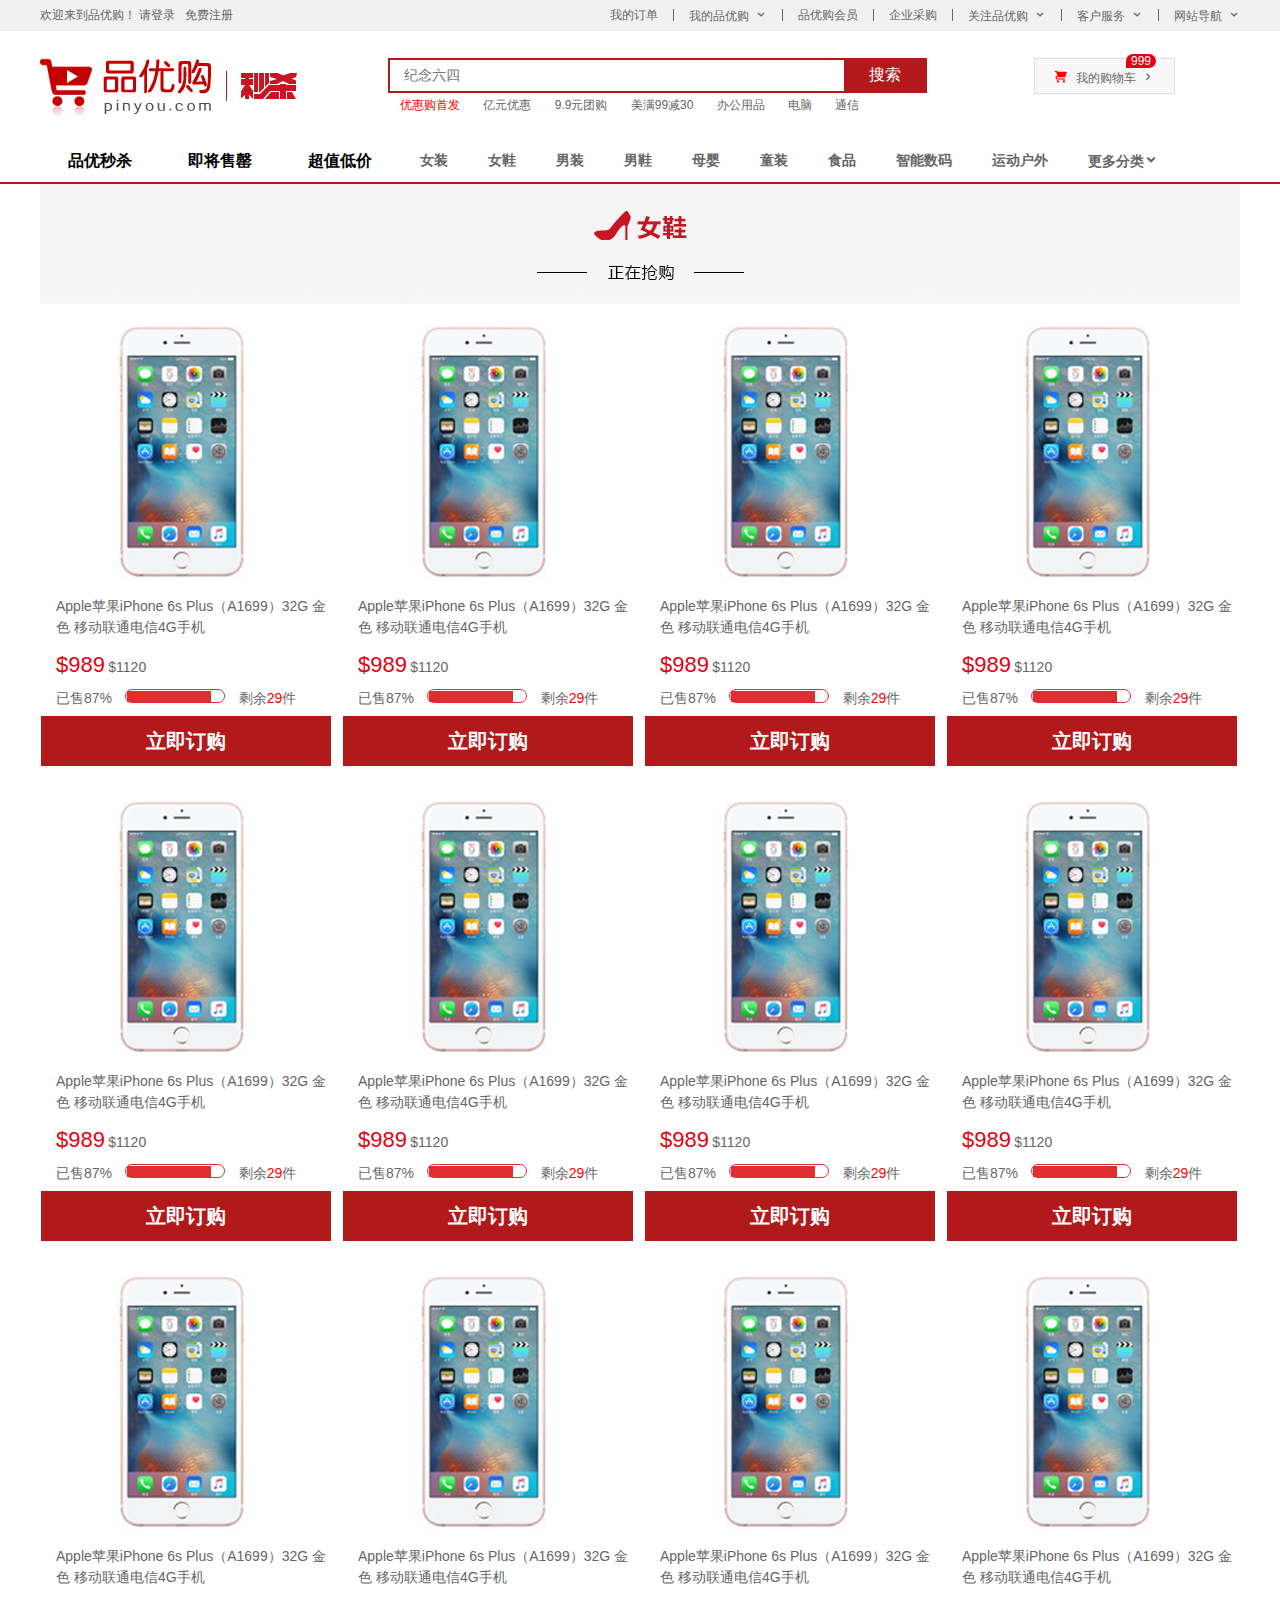
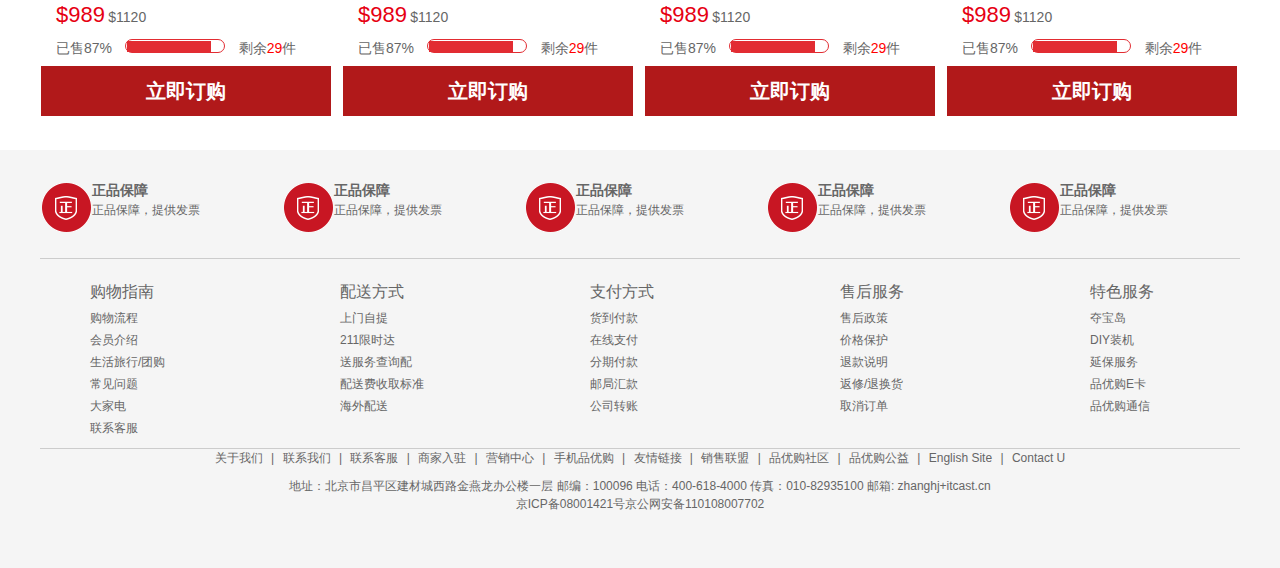
<file: list.html>
<!DOCTYPE html>
<html lang="en">

<head>
    <meta charset="UTF-8">
    <meta name="viewport" content="width=device-width, initial-scale=1.0">
    <title>列表页-综合网购首选-正品低价、品质保障、配送及时、轻松购物！
    </title>
    <!-- 网站说明 -->
    <meta name="description"
        content="品优购商城-专业的综合网上购物商城,销售家电、数码通讯、电脑、家居百货、服装服饰、母婴、图书、食品等数万个品牌优质商品.便捷、诚信的服务，为您提供愉悦的网上购物体验!" />
    <!-- 关键字 -->
    <meta name="keywords" content="网上购物,网上商城,手机,笔记本,电脑,MP3,CD,VCD,DV,相机,数码,配件,手表,存储卡,京东" />
    <!-- 引入小图标 -->
    <link rel="shortcut icon" href="img/favicon.ico">
    <!-- 引入初始化样式文件 -->
    <link rel="stylesheet" href="css/base.css">
    <!-- 引入公共样式文件 -->
    <link rel="stylesheet" href="css/common.css">
    <link rel="stylesheet" href="css/list.css">
</head>

<body>
    <!-- 最上面的部分 -->
    <div class="shortcut">
        <div class="w">
            <div class="fl">
                <ul>
                    <li>欢迎来到品优购！&nbsp; </li>
                    <li>
                        <a href="#">请登录 &nbsp; </a>
                        <a href="register.html">免费注册</a>
                    </li>
                </ul>
            </div>
            <div class="fr">
                <ul>
                    <li><a href="#">我的订单</a></li>
                    <li><a href=""></a></li>
                    <li class="arrow-icon"><a href="#">我的品优购</a></li>
                    <li><a href=""></a></li>
                    <li><a href="#">品优购会员</a></li>
                    <li><a href=""></a></li>
                    <li><a href="#">企业采购</a></li>
                    <li><a href=""></a></li>
                    <li class="arrow-icon"><a href="#">关注品优购</a></li>
                    <li><a href=""></a></li>
                    <li class="arrow-icon"><a href="#">客户服务</a></li>
                    <li><a href=""></a></li>
                    <li class="arrow-icon"><a href="#">网站导航</a></li>
                </ul>
            </div>
        </div>
    </div>
    <!-- 头部 -->
    <header class="w">
        <div class="logo">
            <h1>
                <a href="index.html" title="品优购商城">品优购商城</a>
            </h1>
        </div>
        <div class="miaosha">
            <img src="img/秒杀拷贝.png" alt="">
        </div>
        <div class="search">
            <input type="search" name="" id="" placeholder="纪念六四">
            <button>搜索</button>
        </div>
        <div class="hotword">
            <a href="#" class="style_red">优惠购首发</a>
            <a href="#">亿元优惠</a>
            <a href="#">9.9元团购</a>
            <a href="#">美满99减30</a>
            <a href="#">办公用品</a>
            <a href="#">电脑</a>
            <a href="#">通信</a>
        </div>
        <div class="shopcar">
            <a href="#">我的购物车</a>
            <i class="count">999</i>
        </div>
    </header>
    <!-- 导航栏 -->
    <nav>
        <div class="w">
            <div class="sk-list">
                <ul>
                    <li><a href="#">品优秒杀</a></li>
                    <li><a href="#">即将售罄</a></li>
                    <li><a href="#">超值低价</a></li>
                </ul>
            </div>
            <div class="sk-con">
                <ul>
                    <li><a href="#">女装</a></li>
                    <li><a href="#">女鞋</a></li>
                    <li><a href="#">男装</a></li>
                    <li><a href="#">男鞋</a></li>
                    <li><a href="#">母婴</a></li>
                    <li><a href="#">童装</a></li>
                    <li><a href="#">食品</a></li>
                    <li><a href="#">智能数码</a></li>
                    <li><a href="#">运动户外</a></li>
                    <li><a href="#">更多分类</a></li>
                </ul>
            </div>
        </div>
    </nav>

    <div class="sk_container w">
        <div class="sk_hd">
            <img src="img/正在抢购.png" alt="">
        </div>
        <div class="sk_bd">
            <ul>
                <li>
                    <div class="phone_img">
                        <a href="#"><img src="img/图层7.png" alt=""></a>
                    </div>
                    <p>
                        <a href="#">Apple苹果iPhone 6s Plus（A1699）32G 金色 移动联通电信4G手机</a>
                    </p>
                    <div class="price">
                        <span>$989</span>
                        <i id="nf">$1120</i>
                    </div>
                    <div class="information">
                        <i>已售87%</i>
                        <div class="bar">
                            <div class="bar-in"></div>
                        </div>
                        <i>剩余<a class="style_red">29</a>件</i>
                    </div>
                    <a href="#" class="buy">
                        立即订购
                    </a>
                </li>
                <li>
                    <div class="phone_img">
                        <a href="#"><img src="img/图层7.png" alt=""></a>
                    </div>
                    <p>
                        <a href="#">Apple苹果iPhone 6s Plus（A1699）32G 金色 移动联通电信4G手机</a>
                    </p>
                    <div class="price">
                        <span>$989</span>
                        <i id="nf">$1120</i>
                    </div>
                    <div class="information">
                        <i>已售87%</i>
                        <div class="bar">
                            <div class="bar-in"></div>
                        </div>
                        <i>剩余<a class="style_red">29</a>件</i>
                    </div>
                    <a href="#" class="buy">
                        立即订购
                    </a>
                </li>
                <li>
                    <div class="phone_img">
                        <a href="#"><img src="img/图层7.png" alt=""></a>
                    </div>
                    <p>
                        <a href="#">Apple苹果iPhone 6s Plus（A1699）32G 金色 移动联通电信4G手机</a>
                    </p>
                    <div class="price">
                        <span>$989</span>
                        <i id="nf">$1120</i>
                    </div>
                    <div class="information">
                        <i>已售87%</i>
                        <div class="bar">
                            <div class="bar-in"></div>
                        </div>
                        <i>剩余<a class="style_red">29</a>件</i>
                    </div>
                    <a href="#" class="buy">
                        立即订购
                    </a>
                </li>
                <li>
                    <div class="phone_img">
                        <a href="#"><img src="img/图层7.png" alt=""></a>
                    </div>
                    <p>
                        <a href="#">Apple苹果iPhone 6s Plus（A1699）32G 金色 移动联通电信4G手机</a>
                    </p>
                    <div class="price">
                        <span>$989</span>
                        <i id="nf">$1120</i>
                    </div>
                    <div class="information">
                        <i>已售87%</i>
                        <div class="bar">
                            <div class="bar-in"></div>
                        </div>
                        <i>剩余<a class="style_red">29</a>件</i>
                    </div>
                    <a href="#" class="buy">
                        立即订购
                    </a>
                </li>
                <li>
                    <div class="phone_img">
                        <a href="#"><img src="img/图层7.png" alt=""></a>
                    </div>
                    <p>
                        <a href="#">Apple苹果iPhone 6s Plus（A1699）32G 金色 移动联通电信4G手机</a>
                    </p>
                    <div class="price">
                        <span>$989</span>
                        <i id="nf">$1120</i>
                    </div>
                    <div class="information">
                        <i>已售87%</i>
                        <div class="bar">
                            <div class="bar-in"></div>
                        </div>
                        <i>剩余<a class="style_red">29</a>件</i>
                    </div>
                    <a href="#" class="buy">
                        立即订购
                    </a>
                </li>
                <li>
                    <div class="phone_img">
                        <a href="#"><img src="img/图层7.png" alt=""></a>
                    </div>
                    <p>
                        <a href="#">Apple苹果iPhone 6s Plus（A1699）32G 金色 移动联通电信4G手机</a>
                    </p>
                    <div class="price">
                        <span>$989</span>
                        <i id="nf">$1120</i>
                    </div>
                    <div class="information">
                        <i>已售87%</i>
                        <div class="bar">
                            <div class="bar-in"></div>
                        </div>
                        <i>剩余<a class="style_red">29</a>件</i>
                    </div>
                    <a href="#" class="buy">
                        立即订购
                    </a>
                </li>
                <li>
                    <div class="phone_img">
                        <a href="#"><img src="img/图层7.png" alt=""></a>
                    </div>
                    <p>
                        <a href="#">Apple苹果iPhone 6s Plus（A1699）32G 金色 移动联通电信4G手机</a>
                    </p>
                    <div class="price">
                        <span>$989</span>
                        <i id="nf">$1120</i>
                    </div>
                    <div class="information">
                        <i>已售87%</i>
                        <div class="bar">
                            <div class="bar-in"></div>
                        </div>
                        <i>剩余<a class="style_red">29</a>件</i>
                    </div>
                    <a href="#" class="buy">
                        立即订购
                    </a>
                </li>
                <li>
                    <div class="phone_img">
                        <a href="#"><img src="img/图层7.png" alt=""></a>
                    </div>
                    <p>
                        <a href="#">Apple苹果iPhone 6s Plus（A1699）32G 金色 移动联通电信4G手机</a>
                    </p>
                    <div class="price">
                        <span>$989</span>
                        <i id="nf">$1120</i>
                    </div>
                    <div class="information">
                        <i>已售87%</i>
                        <div class="bar">
                            <div class="bar-in"></div>
                        </div>
                        <i>剩余<a class="style_red">29</a>件</i>
                    </div>
                    <a href="#" class="buy">
                        立即订购
                    </a>
                </li>
                <li>
                    <div class="phone_img">
                        <a href="#"><img src="img/图层7.png" alt=""></a>
                    </div>
                    <p>
                        <a href="#">Apple苹果iPhone 6s Plus（A1699）32G 金色 移动联通电信4G手机</a>
                    </p>
                    <div class="price">
                        <span>$989</span>
                        <i id="nf">$1120</i>
                    </div>
                    <div class="information">
                        <i>已售87%</i>
                        <div class="bar">
                            <div class="bar-in"></div>
                        </div>
                        <i>剩余<a class="style_red">29</a>件</i>
                    </div>
                    <a href="#" class="buy">
                        立即订购
                    </a>
                </li>
                <li>
                    <div class="phone_img">
                        <a href="#"><img src="img/图层7.png" alt=""></a>
                    </div>
                    <p>
                        <a href="#">Apple苹果iPhone 6s Plus（A1699）32G 金色 移动联通电信4G手机</a>
                    </p>
                    <div class="price">
                        <span>$989</span>
                        <i id="nf">$1120</i>
                    </div>
                    <div class="information">
                        <i>已售87%</i>
                        <div class="bar">
                            <div class="bar-in"></div>
                        </div>
                        <i>剩余<a class="style_red">29</a>件</i>
                    </div>
                    <a href="#" class="buy">
                        立即订购
                    </a>
                </li>
                <li>
                    <div class="phone_img">
                        <a href="#"><img src="img/图层7.png" alt=""></a>
                    </div>
                    <p>
                        <a href="#">Apple苹果iPhone 6s Plus（A1699）32G 金色 移动联通电信4G手机</a>
                    </p>
                    <div class="price">
                        <span>$989</span>
                        <i id="nf">$1120</i>
                    </div>
                    <div class="information">
                        <i>已售87%</i>
                        <div class="bar">
                            <div class="bar-in"></div>
                        </div>
                        <i>剩余<a class="style_red">29</a>件</i>
                    </div>
                    <a href="#" class="buy">
                        立即订购
                    </a>
                </li>
                <li>
                    <div class="phone_img">
                        <a href="#"><img src="img/图层7.png" alt=""></a>
                    </div>
                    <p>
                        <a href="#">Apple苹果iPhone 6s Plus（A1699）32G 金色 移动联通电信4G手机</a>
                    </p>
                    <div class="price">
                        <span>$989</span>
                        <i id="nf">$1120</i>
                    </div>
                    <div class="information">
                        <i>已售87%</i>
                        <div class="bar">
                            <div class="bar-in"></div>
                        </div>
                        <i>剩余<a class="style_red">29</a>件</i>
                    </div>
                    <a href="#" class="buy">
                        立即订购
                    </a>
                </li>

            </ul>
        </div>
    </div>

    <!-- 底部模块foot -->
    <footer>
        <div class="w">
            <div class="mod_service">
                <ul>
                    <li>
                        <h5></h5>
                        <div class="service_text">
                            <h4>正品保障</h4>
                            <p>正品保障，提供发票</p>
                        </div>
                    </li>
                    <li>
                        <h5></h5>
                        <div class="service_text">
                            <h4>正品保障</h4>
                            <p>正品保障，提供发票</p>
                        </div>
                    </li>
                    <li>
                        <h5></h5>
                        <div class="service_text">
                            <h4>正品保障</h4>
                            <p>正品保障，提供发票</p>
                        </div>
                    </li>
                    <li>
                        <h5></h5>
                        <div class="service_text">
                            <h4>正品保障</h4>
                            <p>正品保障，提供发票</p>
                        </div>
                    </li>
                    <li>
                        <h5></h5>
                        <div class="service_text">
                            <h4>正品保障</h4>
                            <p>正品保障，提供发票</p>
                        </div>
                    </li>
                </ul>
            </div>
            <div class="mod_help">
                <dl>
                    <dt>购物指南</dt>
                    <dd><a href="#">购物流程</a></dd>
                    <dd><a href="#">会员介绍</a></dd>
                    <dd><a href="#">生活旅行/团购</a></dd>
                    <dd><a href="#">常见问题</a></dd>
                    <dd><a href="#">大家电</a></dd>
                    <dd><a href="#">联系客服</a></dd>
                </dl>
                <dl>
                    <dt>配送方式</dt>
                    <dd><a href="#">上门自提</a></dd>
                    <dd><a href="#">211限时达</a></dd>
                    <dd><a href="#">送服务查询配</a></dd>
                    <dd><a href="#">配送费收取标准</a></dd>
                    <dd><a href="#">海外配送</a></dd>
                </dl>
                <dl>
                    <dt>支付方式</dt>
                    <dd><a href="#">货到付款</a></dd>
                    <dd><a href="#">在线支付</a></dd>
                    <dd><a href="#">分期付款</a></dd>
                    <dd><a href="#">邮局汇款</a></dd>
                    <dd><a href="#">公司转账</a></dd>
                </dl>
                <dl>
                    <dt>售后服务</dt>
                    <dd><a href="#">售后政策</a></dd>
                    <dd><a href="#">价格保护</a></dd>
                    <dd><a href="#">退款说明</a></dd>
                    <dd><a href="#">返修/退换货</a></dd>
                    <dd><a href="#">取消订单</a></dd>
                </dl>
                <dl>
                    <dt>特色服务</dt>
                    <dd><a href="#">夺宝岛</a></dd>
                    <dd><a href="#">DIY装机</a></dd>
                    <dd><a href="#">延保服务</a></dd>
                    <dd><a href="#">品优购E卡</a></dd>
                    <dd><a href="#">品优购通信</a></dd>
                </dl>
            </div>
            <div class="mod_copyright">
                <div class="link">
                    <a href="#">关于我们</a> | <a href="#">联系我们</a> | <a href="#"> 联系客服</a> | <a href="#"> 商家入驻</a> | <a
                        href="#"> 营销中心</a> | <a href="#">手机品优购</a> | <a href="#"> 友情链接</a> | <a href="#"> 销售联盟</a> | <a
                        href="#"> 品优购社区</a> | <a href="#"> 品优购公益</a> | <a href="#"> English Site</a> | <a href="#">
                        Contact U</a>
                </div>
                <div class="copyright">
                    地址：北京市昌平区建材城西路金燕龙办公楼一层 邮编：100096 电话：400-618-4000 传真：010-82935100 邮箱: zhanghj+itcast.cn <br>
                    京ICP备08001421号京公网安备110108007702
                </div>
            </div>
        </div>
    </footer>
</body>

</html>
</file>
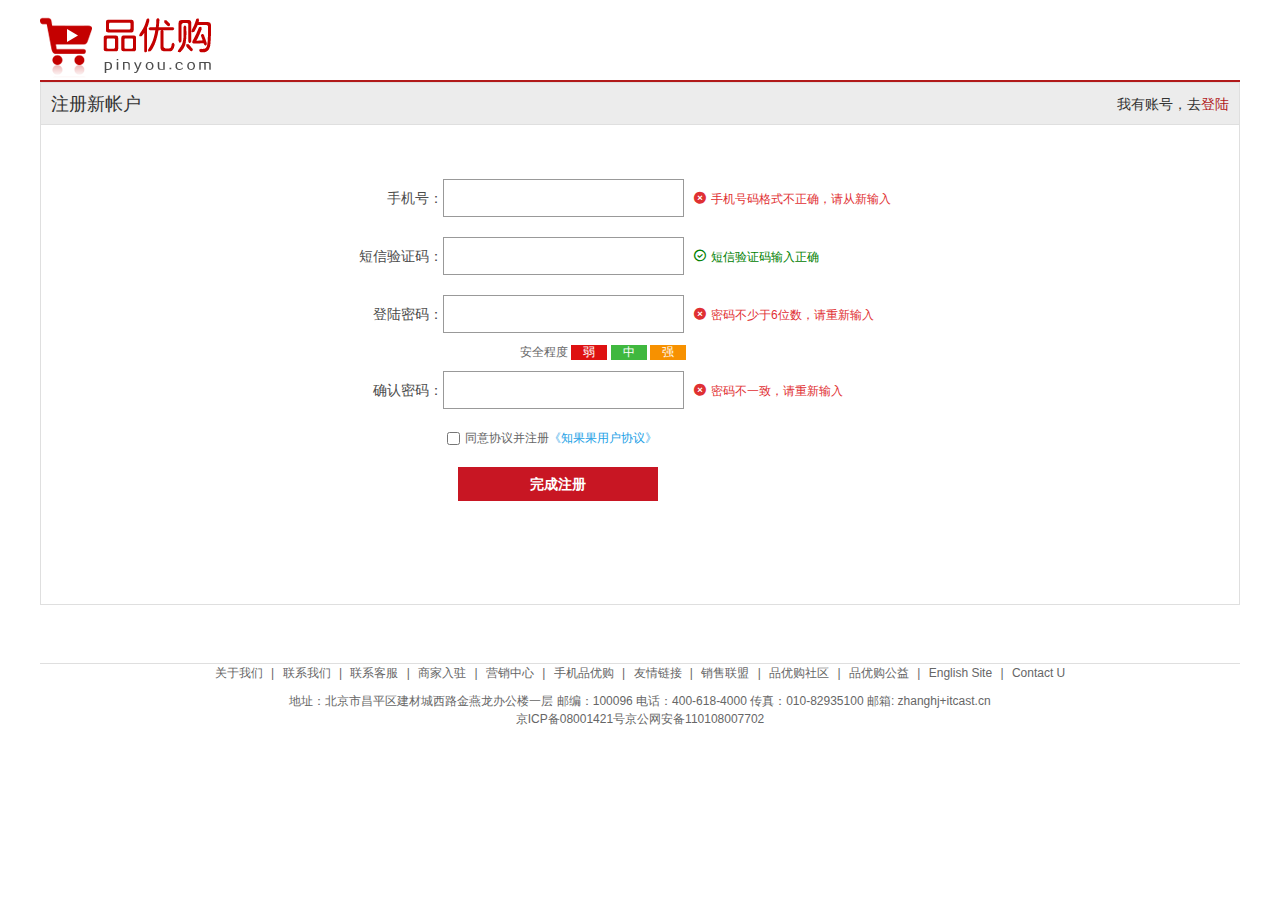
<file: register.html>
<!DOCTYPE html>
<html lang="en">

<head>
    <meta charset="UTF-8">
    <meta name="viewport" content="width=device-width, initial-scale=1.0">
    <title>品优购-注册页面</title>
    <!-- 引入小图标 -->
    <link rel="shortcut icon" href="img/favicon.ico">
    <!-- 引入初始化样式文件 -->
    <link rel="stylesheet" href="css/base.css">
    <!-- 引入注册页面样式文件 -->
    <link rel="stylesheet" href="css/register.css">
</head>

<body>
    <div class="w">
        <header>
            <a href="index.html">
                <div class="logo">
                    <img src="img/品优购.png" alt="">
                </div>
            </a>
        </header>
        <div class="registerarea">
            <h3>注册新帐户
                <div class="login">
                    我有账号，去<a href="#">登陆</a>
                </div>
            </h3>
            <div class="reg-form">
                <ul>
                    <li>
                        <label for="">手机号：</label><input type="text" class="inp"><span class="error">手机号码格式不正确，请从新输入</span>
                    </li>
                    <li>
                        <label for="">短信验证码：</label><input type="text" class="inp" ><span class="currect">短信验证码输入正确</span>
                    </li>
                    <li>
                        <label for="">登陆密码：</label><input type="text" class="inp"><span class="error">密码不少于6位数，请重新输入</span>
                    </li>
                    <li><div class="safe">安全程度 <em class="week">弱</em> <em class="mid">中</em> <em class="strong">强</em></div></li>
                    <li>
                        <label for="">确认密码：</label><input type="text" class="inp"><span class="error">密码不一致，请重新输入</span>
                    </li>
                    <li class="agree">
                        <input type="checkbox" name="" id="">同意协议并注册<a href="#">《知果果用户协议》</a>
                    </li>
                    <li class="button">
                        <input type="submit" value="完成注册">
                    </li>
                </ul>
            </div>
        </div>
        <footer>
            <div class="mod_copyright">
                <div class="link">
                    <a href="#">关于我们</a> | <a href="#">联系我们</a> | <a href="#"> 联系客服</a> | <a href="#"> 商家入驻</a> | <a
                        href="#"> 营销中心</a> | <a href="#">手机品优购</a> | <a href="#"> 友情链接</a> | <a href="#"> 销售联盟</a> | <a
                        href="#"> 品优购社区</a> | <a href="#"> 品优购公益</a> | <a href="#"> English Site</a> | <a href="#">
                        Contact U</a>
                </div>
                <div class="copyright">
                    地址：北京市昌平区建材城西路金燕龙办公楼一层 邮编：100096 电话：400-618-4000 传真：010-82935100 邮箱: zhanghj+itcast.cn <br>
                    京ICP备08001421号京公网安备110108007702
                </div>
            </div>
        </footer>
    </div>
</body>

</html>
</file>
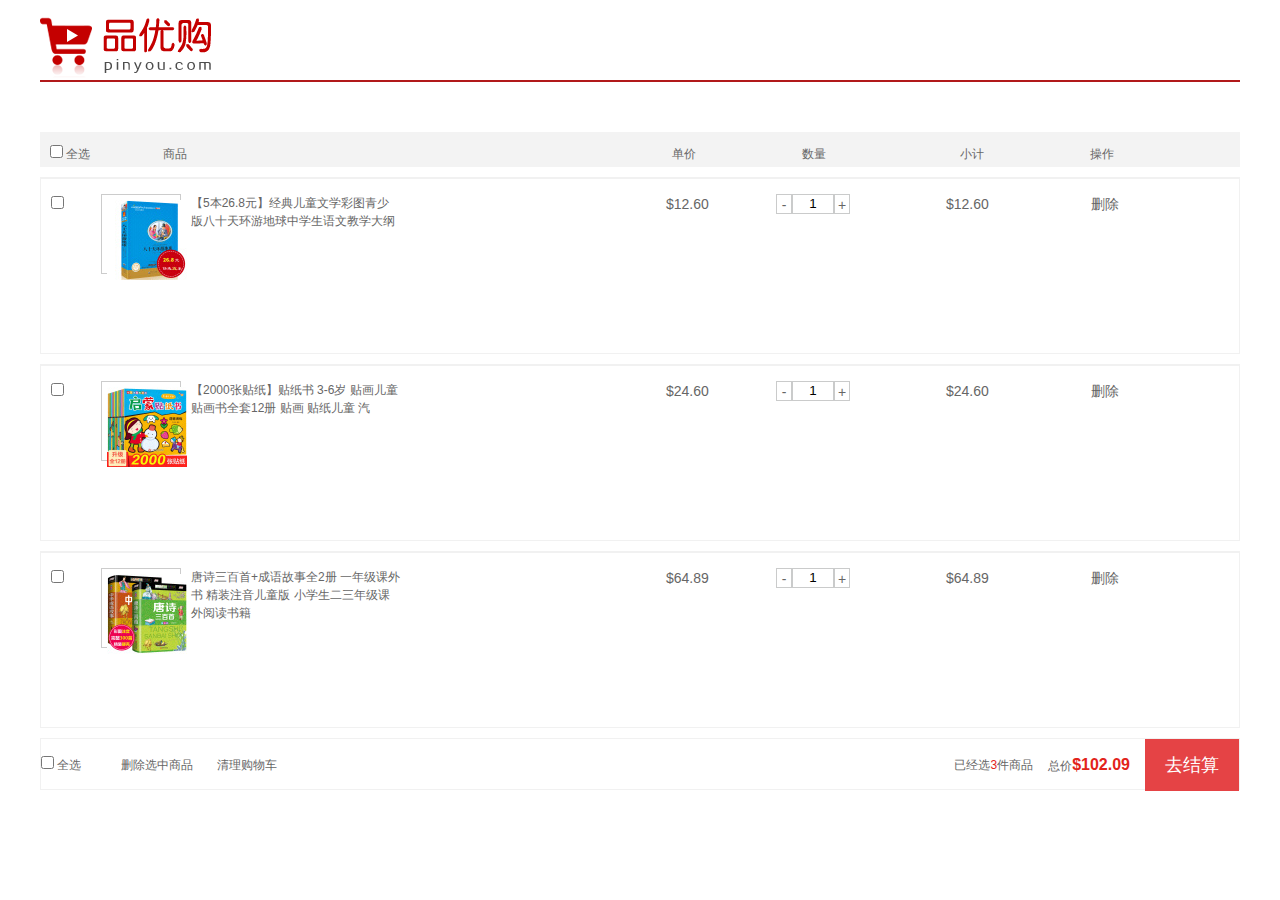
<file: 购物车案例.html>
<!DOCTYPE html>
<html lang="en">

<head>
    <meta charset="UTF-8">
    <meta name="viewport" content="width=device-width, initial-scale=1.0">
    <title>品优购-购物车</title>
    <!-- 引入小图标 -->
    <link rel="shortcut icon" href="img/favicon.ico">
    <!-- 引入初始化样式文件 -->
    <link rel="stylesheet" href="css/base.css">
    <!-- 引入注册页面样式文件 -->
    <link rel="stylesheet" href="css/register.css">
    <script src="js/jquery-3.2.1.min.js"></script>
    <style>
        * {
            margin: 0;
            padding: 0;
        }
        
        header {
            height: 82px;
            border-bottom: 2px solid #b1191a;
        }
        
        .logo {
            padding-top: 17px;
        }
        
        .box {
            margin: 50px auto;
            width: 1200px;
        }
        
        .cart-head {
            height: 35px;
            padding: 5px 0;
            margin-bottom: 10px;
            background-color: #f3f3f3;
            color: #666;
            line-height: 35px;
            font-size: 12px;
        }
        
        .cart-head>div {
            float: left;
        }
        
        .t-checkbox {
            width: 113px;
            font-size: 12px;
            margin-left: 10px;
        }
        
        .t-goods {
            width: 400px;
        }
        
        .t-price {
            width: 133px;
            text-align: right
        }
        
        .t-num {
            width: 130px;
            text-align: right;
        }
        
        .t-sum {
            width: 158px;
            text-align: right;
        }
        
        .t-action {
            width: 130px;
            text-align: right;
        }
        
        .cart-item>div {
            float: left;
            font-size: 14px;
            color: #666;
        }
        
        .cart-item {
            border-top: #ccc;
            height: 177px;
            padding-top: 15px;
            margin-bottom: 10px;
            border: 1px solid #f1f1f1;
            border-width: 2px 1px 1px;
        }
        
        .p-checkbox {
            width: 50px;
            margin-left: 10px
        }
        
        .p-goods {
            width: 565px;
        }
        
        .p-img {
            float: left;
            width: 80px;
            height: 80px;
            padding: 5px;
            border: 1px solid #ccc;
            margin: 0;
        }
        
        .p-img img {
            width: 80px;
            height: 80px;
        }
        
        .info {
            float: left;
            width: 210px;
            margin: 0 10px;
            font-size: 12px;
            color: #666;
        }
        
        .p-price {
            width: 110px;
        }
        
        .p-num {
            width: 80px;
            height: 22px;
            margin-right: 90px;
        }
        
        .p-num .text {
            float: left;
            border: 1px solid #cacbcb;
            width: 42px;
            height: 20px;
            outline-style: none;
            text-align: center;
            line-height: 20px;
        }
        
        .decrement,
        .increment {
            float: left;
            text-decoration: none;
            text-align: center;
            line-height: 20px;
            height: 20px;
            width: 16px;
            color: #666;
            border: 1px solid #cacbcb;
            background-color: #fff;
        }
        
        .p-sum {
            width: 145px;
        }
        
        .p-action a {
            text-decoration: none;
            color: #666;
        }
        
        .cart-sum {
            height: 52px;
            border: 1px solid #f1f1f1;
            line-height: 52px;
            font-size: 12px;
            color: #666;
        }
        
        .cart-sum>div {
            float: left;
        }
        
        .operation {
            width: 200px;
            margin-left: 40px;
        }
        
        .operation>a {
            color: #666;
            text-decoration: none;
        }
        
        .clear-all {
            margin: 0 20px;
        }
        
        .rightside {
            float: right!important;
        }
        
        .rightside>div {
            float: left;
        }
        
        .amount-sum em {
            color: #E2231A;
        }
        
        .price-sum {
            margin: 0 15px;
        }
        
        .price-sum em {
            font-size: 16px;
            color: #E2231A;
            font-weight: 700;
        }
        
        .end-btn button {
            height: 52px;
            width: 94px;
            background-color: #E54345;
            color: #fff;
            font-size: 18px;
            font-weight: 500;
            outline-style: none;
            cursor: pointer;
        }
        
        .operation a:hover,
        .p-action a:hover {
            color: #E54345;
        }
        
        .current {
            background-color: #FDF6EC;
        }
    </style>
</head>

<body>
    <header class="w">
        <a href="index.html">
            <div class="logo">
                <img src="img/品优购.png" alt="">
            </div>
        </a>
    </header>
    <div class="box">
        <div class="cart-head">
            <div class="t-checkbox">
                <input type="checkbox" name="" id="" class="checkall"> 全选
            </div>
            <div class="t-goods">商品</div>
            <div class="t-price">单价</div>
            <div class="t-num">数量</div>
            <div class="t-sum">小计</div>
            <div class="t-action">操作</div>
        </div>
        <div class="cart">
            <div class="cart-item">
                <div class="p-checkbox">
                    <input type="checkbox" name="" id="" class="j-checkbox">
                </div>
                <div class="p-goods">
                    <div class="p-img"><img src="shopping-img/p1.jpg" alt=""></div>
                    <div class="info">【5本26.8元】经典儿童文学彩图青少版八十天环游地球中学生语文教学大纲</div>
                </div>
                <div class="p-price">$12.60</div>
                <div class="p-num">
                    <a href="javascricp:;" class="decrement">-</a>
                    <input type="text" name="" class="text" value="1">
                    <a href="javascricp:''" class="increment">+</a>
                </div>
                <div class="p-sum">$12.60</div>
                <div class="p-action">
                    <a href="javascricp:;">删除</a>
                </div>
            </div>
            <div class="cart-item">
                <div class="p-checkbox">
                    <input type="checkbox" name="" id="" class="j-checkbox">
                </div>
                <div class="p-goods">
                    <div class="p-img"><img src="shopping-img/p2.jpg" alt=""></div>
                    <div class="info">【2000张贴纸】贴纸书 3-6岁 贴画儿童 贴画书全套12册 贴画 贴纸儿童 汽</div>
                </div>
                <div class="p-price">$24.60</div>
                <div class="p-num">
                    <a href="javascricp:;" class="decrement">-</a>
                    <input type="text" name="" class="text" value="1">
                    <a href="javascricp:''" class="increment">+</a>
                </div>
                <div class="p-sum">$24.60</div>
                <div class="p-action">
                    <a href="javascricp:;">删除</a>
                </div>
            </div>
            <div class="cart-item">
                <div class="p-checkbox">
                    <input type="checkbox" name="" id="" class="j-checkbox">
                </div>
                <div class="p-goods">
                    <div class="p-img"><img src="shopping-img/p3.jpg" alt=""></div>
                    <div class="info">唐诗三百首+成语故事全2册 一年级课外书 精装注音儿童版 小学生二三年级课外阅读书籍</div>
                </div>
                <div class="p-price">$64.89</div>
                <div class="p-num">
                    <a href="javascricp:;" class="decrement">-</a>
                    <input type="text" name="" class="text" value="1">
                    <a href="javascricp:''" class="increment">+</a>
                </div>
                <div class="p-sum">$64.89</div>
                <div class="p-action">
                    <a href="javascricp:;">删除</a>
                </div>
            </div>

        </div>
        <div class="cart-sum">
            <div class="select-all">
                <input type="checkbox" name="" id="" class="checkall"> 全选
            </div>
            <div class="operation">
                <a href="javascricp:;" class="remove-batch">删除选中商品</a>
                <a href="javascricp:;" class="clear-all">清理购物车</a>
            </div>
            <div class="rightside">
                <div class="amount-sum">已经选<em>3</em>件商品</div>
                <div class="price-sum">总价<em>$102.09</em></div>
                <div class="end-btn">
                    <button>去结算</button>
                </div>
            </div>
        </div>
    </div>
    <script>
        $(function() {
            $(".checkall").change(function() {
                $(".j-checkbox,.checkall").prop("checked", $(this).prop("checked"))
                if ($(this).prop("checked")) {
                    $(".cart-item").addClass("current")
                } else {
                    $(".cart-item").removeClass("current")
                }
            })
            $(".j-checkbox").change(function() {
                if ($(this).prop("checked")) {
                    $(this).parents(".cart-item").addClass("current")
                } else {
                    $(this).parents(".cart-item").removeClass("current")
                }
                if ($(".j-checkbox:checked").length == $(".j-checkbox").length) {
                    $(".checkall").prop("checked", true)
                } else {
                    $(".checkall").prop("checked", false)
                }
            })
            $(".increment").click(function() {
                var n = $(this).siblings(".text").val()
                n++
                $(this).siblings(".text").val(n)
                var p = $(this).parent().siblings(".p-price").html().substr(1)
                console.log(p);
                $(this).parent().siblings(".p-sum").html("$" + (p * n).toFixed(2))
                getsum()
            })
            $(".decrement").click(function() {
                var n = $(this).siblings(".text").val()
                if (n == 1) {
                    return false
                }
                n--
                $(this).siblings(".text").val(n)
                var p = $(this).parent().siblings(".p-price").html().substr(1)
                    // console.log(p);
                $(this).parent().siblings(".p-sum").html("$" + (p * n).toFixed(2))
                getsum()
            })
            $(".text").change(function() {
                var n = $(this).val()
                var p = $(this).parent().siblings(".p-price").html().substr(1)
                    // console.log(p);
                $(this).parent().siblings(".p-sum").html("$" + (p * n).toFixed(2))
                getsum()
            })
            $(".end-btn button").click(function() {
                var p = $(".price-sum em").html()
                alert("您需付款总金额：" + p + "确定购买吗？")
            })
            $(".p-action a").click(function() {
                $(this).parents(".cart-item").remove()
                getsum()
            })
            $(".remove-batch").click(function() {
                $(".j-checkbox:checked").parents(".cart-item").remove()
                getsum()
            })
            $(".clear-all").click(function() {
                $(".cart-item").remove()
                getsum()
            })

            function getsum() {
                var count = 0
                var money = 0
                $(".text").each(function(i, ele) {
                    count += parseInt($(ele).val())

                })
                console.log(count);
                $(".amount-sum em").text(count)
                $(".p-sum").each(function(i, ele) {
                    money += parseFloat($(ele).text().substr(1))
                })
                $(".price-sum em").text("$" + money.toFixed(2))
            }

        })
    </script>
</body>

</html>
</file>
<file: css/base.css>
/* 把我们所有标签的内外边距清零 */
* {
    margin: 0;
    padding: 0;
    /* css3盒子模型 */
    box-sizing: border-box;
}
/* em 和 i 斜体的文字不倾斜 */
em,
i {
    font-style: normal
}
/* 去掉li 的小圆点 */
li {
    list-style: none
}

img {
    /* border 0 照顾低版本浏览器 如果 图片外面包含了链接会有边框的问题 */
    border: 0;
    /* 取消图片底侧有空白缝隙的问题 */
    vertical-align: middle
}

button {
    /* 当我们鼠标经过button 按钮的时候，鼠标变成小手 */
    cursor: pointer
}

a {
    color: #666;
    text-decoration: none
}

a:hover {
    color: #c81623
}

button,
input {
    /* "\5B8B\4F53" 就是宋体的意思 这样浏览器兼容性比较好 */
    font-family: Microsoft YaHei, Heiti SC, tahoma, arial, Hiragino Sans GB, "\5B8B\4F53", sans-serif;
    /* 默认有灰色边框我们需要手动去掉 */
    border: 0; 
    outline: none;
}

body {
    /* CSS3 抗锯齿形 让文字显示的更加清晰 */
    -webkit-font-smoothing: antialiased;
    background-color: #fff;
    font: 12px/1.5 Microsoft YaHei, Heiti SC, tahoma, arial, Hiragino Sans GB, "\5B8B\4F53", sans-serif;
    color: #666
}

.hide,
.none {
    display: none
}
/* 清除浮动 */
.clearfix:after {
    visibility: hidden;
    clear: both;
    display: block;
    content: ".";
    height: 0
}

.clearfix {
    *zoom: 1
}
</file>
<file: css/common.css>
@font-face {
    font-family: 'icomoon';
    src: url('../fonts/icomoon.eot?iz7s6e');
    src: url('../fonts/icomoon.eot?iz7s6e#iefix') format('embedded-opentype'), url('../fonts/icomoon.ttf?iz7s6e') format('truetype'), url('../fonts/icomoon.woff?iz7s6e') format('woff'), url('../fonts/icomoon.svg?iz7s6e#icomoon') format('svg');
    font-weight: normal;
    font-style: normal;
    font-display: block;
}


/* 公共样式 */

.w {
    width: 1200px;
    margin: 0 auto;
}

body {
    height: 2000px;
}

.shortcut {
    height: 31px;
    line-height: 31px;
    background-color: #f1f1f1;
}

.fl {
    float: left;
}

.fl ul li {
    float: left;
}

.style_red {
    color: red;
}

.fr {
    float: right;
}

.fr ul li {
    float: left;
}

.fr ul li:nth-child(even) {
    width: 1px;
    height: 12px;
    background-color: #666;
    margin: 9px 15px 0;
}

.arrow-icon::after {
    content: '\e913';
    font-family: 'icomoon';
    margin-left: 6px;
}

header {
    position: relative;
    height: 106px;
    /* background-color: rosybrown; */
}

header .logo {
    position: absolute;
    top: 27px;
    /* width: 171px; */
    height: 61px;
    /* background-color: seagreen; */
}

header .logo h1 a {
    display: block;
    width: 171px;
    height: 61px;
    background: url(../img/pinyou.com.png);
    font-size: 0;
}

header .search {
    position: absolute;
    left: 348px;
    top: 27px;
    width: 539px;
    height: 35px;
    /* background-color: slateblue; */
    border: 2px solid #b1191a;
}

header .search input {
    float: left;
    height: 30px;
    width: 454px;
    text-indent: 1em;
    font-size: 14px;
    color: #666;
}

header .search button {
    float: left;
    height: 100%;
    width: 81px;
    background-color: #b1191a;
    font-size: 16px;
    color: #fff;
}

header .hotword {
    position: absolute;
    top: 63px;
    left: 350px;
    height: 22px;
    line-height: 22px;
}

header .hotword a {
    margin: auto 10px;
}

header .shopcar {
    position: absolute;
    right: 65px;
    top: 27px;
    height: 36px;
    width: 141px;
    border: 1px solid #dfdfdf;
    background-color: #f7f7f7;
    line-height: 36px;
    text-align: center;
}

header .shopcar::before {
    content: '\e91a';
    font-family: 'icomoon';
    color: red;
    margin-right: 5px;
}

header .shopcar::after {
    content: '\e918';
    font-family: 'icomoon';
    margin-left: 3px;
}

header .shopcar i {
    position: absolute;
    top: -5px;
    right: 18px;
    height: 14px;
    line-height: 14px;
    border-radius: 7px 7px 7px 0;
    color: #fff;
    background-color: #e60012;
    padding: 0 5px;
}

nav {
    height: 47px;
    border-bottom: 2px solid #b1191a;
}

nav .w .dropdwon {
    float: left;
    width: 209px;
    height: 100%;
    background-color: #b1191a;
}

.w .dropdwon .dt {
    width: 100%;
    height: 100%;
    font-size: 16px;
    color: #fff;
    line-height: 47px;
    text-align: center;
}

nav .w .navitem {
    float: left;
    margin-left: 10px;
}

.w .dropdwon .dd {
    /* display: none; */
    height: 465px;
    width: 100%;
    background-color: #c81623;
}

.dropdwon .dd ul li {
    position: relative;
    height: 31px;
    margin-left: 1px;
}

.dd ul li a {
    font-size: 14px;
    line-height: 31px;
    color: #fff;
    padding: 0 9px;
}

.dropdwon .dd ul li:hover {
    background-color: #fff;
}

.dropdwon .dd ul li:hover a {
    color: #c81623;
}

.dd ul li a::after {
    position: absolute;
    right: 5px;
    content: '\e918';
    font-family: 'icomoon';
}

.navitem ul li {
    float: left;
}

.navitem ul li a {
    line-height: 47px;
    padding: 0 25px;
    font-size: 16px;
    color: #666;
}

.navitem ul li a:hover {
    color: #c81623
}

footer {
    margin-top: 20px;
    height: 418px;
    background-color: #f5f5f5;
    padding-top: 30px;
}

footer .w .mod_service {
    height: 79px;
    border-bottom: 1px solid #CCC;
}

.mod_service ul {
    width: 1250px;
}

.mod_service ul li {
    float: left;
    width: 242px;
    height: 80px;
    /* background-color: pink; */
}

.mod_service ul li h5 {
    float: left;
    width: 52px;
    height: 53px;
    background: url(../img/icons.png) no-repeat -251px -0px;
}

.service_text h4 {
    font-size: 14px;
}

.service_text p {
    font-size: 12px;
}

.mod_help {
    height: 190px;
    border-bottom: 1px solid #ccc;
}

.mod_help dl {
    float: left;
    width: 200px;
    margin: 20px 0 0 50px;
}

.mod_help dl:last-child {
    width: 150px;
}

.mod_help dl dt {
    font-size: 16px;
    color: #666;
    margin-bottom: 5px;
}

.mod_help dl dd {
    height: 22px;
}

.mod_copyright {
    text-align: center;
}

.mod_copyright .link {
    margin-bottom: 10px;
}

.mod_copyright .link a {
    padding: 0 5px;
}
</file>
<file: css/index.css>
.w .main {
    width: 981px;
    height: 456px;
    /* background-color: pink; */
    margin-left: 220px;
    margin-top: 10px;
}

.main .focus {
    overflow: hidden;
    position: relative;
    float: left;
    width: 721px;
    height: 100%;
    background-color: purple;
}


/* .main .focus ul {
    position: absolute;
    width: 500%;
}

.main .focus ul li {
    float: left;
} */

ol.circle {
    position: absolute;
    bottom: 10px;
    left: 50%;
    transform: translateX(-50%);
    z-index: 500;
}

.current {
    background-color: #fff!important;
}


/* .main .focus ol.circle li {
    float: left;
    width: 10px;
    height: 10px;
    margin-right: 5px;
    border-radius: 50%;
    background-color: rgba(0, 0, 0, .3);
    cursor: pointer;
} */

.arrow-l,
.arrow-r {
    display: none;
    position: absolute;
    padding: 5px 2px;
    background-color: rgba(0, 0, 0, .3);
    font-size: 20px;
    color: #fff;
    z-index: 500;
}

.main .focus .arrow-l {
    left: 0;
    top: 50%;
    transform: translateY(-50%);
}

.main .focus .arrow-r {
    right: 0;
    top: 50%;
    transform: translateY(-50%);
}

.main .newsflash {
    float: right;
    width: 251px;
    height: 100%;
    /* background-color: royalblue; */
}

.main .newsflash .news {
    height: 165px;
    border: 1px solid #e5e5e5;
}

.main .newsflash .lifeservice {
    overflow: hidden;
    height: 211px;
    border: 1px solid #e5e5e5;
    border-top: 0;
}

.newsflash .news .news-hd {
    position: relative;
    height: 33px;
    padding: 0 10px;
    border-bottom: 1px dotted #e9e9e9;
    line-height: 33px;
}

.news .news-hd h3 {
    display: inline-block;
    font-weight: 400;
    font-size: 14px;
}

.news .news-hd a {
    position: absolute;
    right: 5px;
    font-size: 12px;
}

.news .news-hd a::after {
    content: '\e918';
    margin-left: 5px;
    font-family: 'icomoon';
}

.news .news-bd ul {
    padding: 8px 0 0 16px;
}

.news .news-bd ul li {
    height: 25px;
}

.main .newsflash .lifeservice ul {
    width: 256px;
}

.main .newsflash .lifeservice ul li {
    float: left;
    padding: 14px 0 0 21px;
    width: 64px;
    height: 71px;
    border-right: 1px solid #e8e8e7;
    border-bottom: 1px solid #e8e8e7;
}

.lifeservice ul li i {
    display: block;
    width: 26px;
    height: 26px;
    background: url(../img/icons.png) no-repeat -16px -16px;
}

.newsflash .bargain {
    height: 76px;
    margin-top: 5px;
}

.recom {
    height: 165px;
    margin-top: 10px;
    background-color: darkseagreen;
}

.recom .recom-hd {
    float: left;
    width: 207px;
    height: 165px;
    padding: 30px 0 0 60px;
    background-color: #5c5251;
}

.recom .recom-bd {
    float: left;
    width: 993px;
    height: 165px;
    background-color: #ebebeb;
}

.recom .recom-bd ul li {
    float: left;
    height: 142px;
    width: 246px;
    margin: 10px auto;
    border-right: 1px solid #ccc;
}

.recom .recom-bd ul li:last-child {
    border-right: none;
}

.recom-bd ul li a img {
    margin: 10px 30px;
}

.guess {
    height: 272px;
    margin-top: 22px;
    /* background-color: deeppink; */
}

.guess .guess-hd {
    position: relative;
    height: 38px;
    /* background-color: deepskyblue; */
    border-bottom: 1px solid #ededed;
    line-height: 38px;
}

.guess .guess-hd h2 {
    float: left;
    font-size: 18px;
    font-weight: 400;
    color: #333;
}

.guess .guess-hd a {
    position: absolute;
    right: 0;
    margin: 0 10px;
}

.guess .guess-hd a::after {
    content: '\e91b';
    font-family: 'icomoon';
    font-size: 12px;
    margin-left: 5px;
}

.guess .guess-bd {
    height: 235px;
    overflow: hidden;
    border: 1px solid #ededed;
}

.guess .guess-bd ul {
    width: 1224px;
}

.guess .guess-bd ul li {
    float: left;
    width: 204px;
    height: 235px;
    padding: 0 30px;
    border-right: 1px solid #ededed;
}

.guess-bd ul li a img {
    margin: 26px 0 0;
}

.guess-bd ul li a i {
    display: block;
    font-size: 18px;
    color: #df3033;
    margin-top: 5px;
}

.computer,
.tech,
.home,
.jiadian {
    margin-top: 20px;
}

.box-hd {
    height: 30px;
    border-bottom: 2px solid #c81623;
}

.box-hd h3 {
    float: left;
    font-size: 18px;
    font-weight: 400;
    color: #c81623;
}

.box-hd ul {
    float: right;
}

.box-hd ul li {
    float: left;
    line-height: 30px;
}

.box-hd ul li a {
    margin: 0 10px;
}

.box-bd {
    height: 362px;
    /* width: 1200px; */
    /* background-color: chartreuse; */
}

.fixedcolor {
    background-color: #c81623;
    color: #fff;
}

.fixedtool {
    position: fixed;
    top: 100px;
    left: 50%;
    width: 66px;
    margin-left: -667px;
    display: none;
}

.fixedtool li {
    height: 32px;
    line-height: 32px;
    font-size: 12px;
    /* color: #ccc; */
    text-align: center;
    border-bottom: 1px solid #ccc;
    cursor: pointer;
}

.wid210 {
    float: left;
    width: 210px;
    height: 362px;
    padding-left: 14px;
    background-color: #f9f9f9;
}

.wid210 ul li {
    float: left;
    margin-right: 10px;
    width: 88px;
    height: 33px;
    border-bottom: 1px solid #ededed;
    line-height: 33px;
    text-align: center;
}

.wid210 img {
    margin-top: 30px;
    margin-left: 10px;
    height: 196px;
    width: 152px;
}

.wid331 {
    float: left;
    width: 331px;
    height: 362px;
    padding: 33px 0 0 30px;
    background-color: #aed6d8;
}

.wid221 {
    float: left;
    width: 219px;
    height: 362px;
    border-left: 1px solid #ededed;
}

.wid221a {
    float: left;
    width: 219px;
    height: 362px;
    padding: 50px 0 0 22px;
    border-left: 1px solid #ededed;
}

.wid221 .bb {
    height: 180px;
    border-bottom: 1px solid #ededed;
    padding: 20px 0 0 15px;
}

.wid221 .nm {
    padding: 20px 0 0 15px;
}

.example {
    width: 100%;
    height: 100%;
    font-size: 40px;
    text-align: center;
    margin: 0;
    background-color: #464576;
}

.carousel-item {
    line-height: 336px;
    color: #fff;
    font-family: Arial Black
}

.carousel-item img {
    transition: none!important;
}

.carousel-item img:hover {
    transform: none;
}

img {
    transition: all .3s;
}

img:hover {
    transform: scale(1.1);
    /* 放大1.5倍 */
}
</file>
<file: css/ft-carousel.css>
ul,
ol,
li,
div {
	margin: 0;
	padding: 0;
}

ul,
ol {
	list-style: none;
}

.ft-carousel {
	position: relative;
	width: 100%;
	height: 100%;
	overflow: hidden;
}

.ft-carousel .carousel-inner {
	position: absolute;
	left: 0;
	top: 0;
	height: 100%;
}

.ft-carousel .carousel-inner .carousel-item {
	float: left;
	height: 100%;
}

.ft-carousel .carousel-item img {
	width: 100%;
}

.ft-carousel .carousel-indicators {
	position: absolute;
	left: 0;
	bottom: 10px;
	width: 100%;
	text-align: center;
	font-size: 0;
}

.ft-carousel .carousel-indicators span {
	display: inline-block;
	width: 12px;
	height: 12px;
	background-color: #fff;
	margin: 0 4px;
	border-radius: 50%;
	cursor: pointer;
}

.ft-carousel .carousel-indicators span.active {
	background-color: #de3a3a;
}

.ft-carousel .carousel-btn {
	position: absolute;
	top: 50%;
	width: 50px;
	height: 45px;
	margin-top: -25px;
	cursor: pointer;
}

.ft-carousel .carousel-prev-btn {
	left: 0;
	background: url(../img/prev.png) no-repeat;
}

.ft-carousel .carousel-next-btn {
	right: 0;
	background: url(../img/next.png) no-repeat;
}
</file>
<file: css/register.css>
@font-face {
    font-family: 'icomoon';
    src:  url('../fonts/icomoon.eot?iz7s6e');
    src:  url('../fonts/icomoon.eot?iz7s6e#iefix') format('embedded-opentype'),
      url('../fonts/icomoon.ttf?iz7s6e') format('truetype'),
      url('../fonts/icomoon.woff?iz7s6e') format('woff'),
      url('../fonts/icomoon.svg?iz7s6e#icomoon') format('svg');
    font-weight: normal;
    font-style: normal;
    font-display: block;
  }

.w{
    width: 1200px;
    margin: 0 auto;
}
.w header{
    height: 82px;
    border-bottom: 2px solid #b1191a;
}
.logo{
    padding-top: 17px;
}
.registerarea{
    height: 523px;
    border: 1px solid #dfdfdf;
}
.registerarea h3{
    height: 42px;
    background-color: #ececec;
    border-bottom: 1px solid #dfdfdf;
    padding: 0 10px;
    line-height: 42px;
    font-size: 18px;
    font-weight: 400;
    color: #333;
}
.registerarea .login{
    float: right;
    font-size: 14px;
    color: #333;
}
.login a{
    color: #b1191a;
}
.reg-form{
    margin: 54px auto;
    width: 570px;
    /* background-color: deeppink; */
}
.reg-form ul li{
    margin-bottom: 20px;
}
.reg-form ul li label{
    display: inline-block;
    width: 88px;
    font-size: 14px;
    color: #4c4c4c;
    text-align: right;
}
.reg-form ul li .inp{
    width: 241px;
    height: 38px;
    border:1px solid #999;
}
.error{
    margin-left: 10px;
    font-size: 12px;
    color: #df3033;
}
.error::before{
    content: '\e969';
    font-family: 'icomoon';
    margin-right: 5px;
}
.currect{
    margin-left: 10px;
    font-size: 12px;
    color: green;
}
.currect::before{
    content: '\e961';
    font-family: 'icomoon';
    margin-right: 5px;
}
.reg-form ul li:nth-child(3){
    margin-bottom: 0;
}
.reg-form ul li:nth-child(4){
    height: 38px;
    width: 335px;
    margin-bottom: 0;
}
.reg-form ul li .safe{
    float: right;
    width: 170px;
    padding-top: 10px;
}
.reg-form ul li .safe em{
    display: inline-block;
    width: 36px;
    height: 15px;
    text-align: center;
    line-height: 15px;
    color: #fff;
}
.week{
    background-color: #de1111;
}
.mid{
    background-color: #40b83f;
}
.strong{
    background-color: #f79100;
}
.agree{
    margin-left: 92px;
}
.agree input{
    vertical-align: middle;
    margin-right: 5px;
}
.agree a{
    color: #1ba1e6;
    /* margin-left: 5px; */
}
.button input{
    margin-left: 103px;
    width: 200px;
    height: 34px;
    background-color: #c81623;
    font-size: 14px;
    font-weight: 600;
    color: #fff;
    text-align: center;
    line-height: 34px;
    cursor:pointer;     /*将鼠标变为手指*/
}

footer{
    margin-top: 58px;
    height: 120px;
    border-top: 1px solid #dfdfdf;
}
.mod_copyright{
    text-align: center;
}
.mod_copyright .link{
    margin-bottom: 10px;
}
.mod_copyright .link a{
    padding: 0 5px;
}
</file>
<file: css/list.css>
header .miaosha{
    position: absolute;
    top: 40px;
    left: 186px;
    border-left: 1px solid #b1191a;
}
header .miaosha img{
    padding: 2px 14px;
}
nav .w .sk-list{
    float: left;
    height: 47px;
    line-height: 47px;
}
.sk-list ul li{
    float: left;
    width: 120px;
    text-align: center;
}
.sk-list ul li a{
    font-size: 16px;
    font-weight: 600;
    color: #000;
}
nav .w .sk-con{
    float: left;
    height: 47px;
    line-height: 47px;
}
.sk-con ul li{
    float: left;
    margin: 0 20px;
    font-size: 14px;
    font-weight: 700;
    text-align: center;
}
.sk-con ul li:last-child a::after{
    content: '\e913';
    font-family: 'icomoon';
}
.sk_hd{
    height: 121px;
}
.sk_bd{
    height: 1425px;
}
.sk_bd ul li{
    float: left;
    width: 290px;
    height: 460px;
    margin: 0 12px 15px 0;
    /* background-color: skyblue; */
    border: 1px solid transparent;
}
.sk_bd ul li:hover{
    border: 1px solid #e60012;
}
.sk_bd ul li:nth-child(4n){
    margin-right: 0;
}
.sk_bd ul li .phone_img{
    height: 290px;
    padding: 0 3px;
}
.sk_bd ul li p{
    padding-left: 15px;
    font-size: 14px;
    margin-bottom: 10px;
}
#nf{
    float: none;
}
.sk_bd i{
    display: inline-block;
    font-size: 14px;
}
.price{
    padding-left: 15px;
    margin-bottom: 7px;
}
.price span{
    font-size: 22px;
    color: #e60012;
}
.information{
    padding-left: 15px;
}

.information .bar{
    display: inline-block;
    width: 100px;
    height: 14px;
    border: 1px solid #e22c32;
    margin: 0 10px;
    border-radius: 7px;
    padding: 0.5px;
}
.information .bar .bar-in{
    width: 87%;
    height: 100%;
    background-color: #e22c32;
}
.buy{
    display: block;
    margin-top: 7px;
    height: 50px;
    width: 290px;
    background-color: #b1191a;
    line-height: 50px;
    text-align: center;
    font-size: 20px;
    color: white;
    font-weight: 600;
}
.buy:hover{
    color: white;
}
</file>
